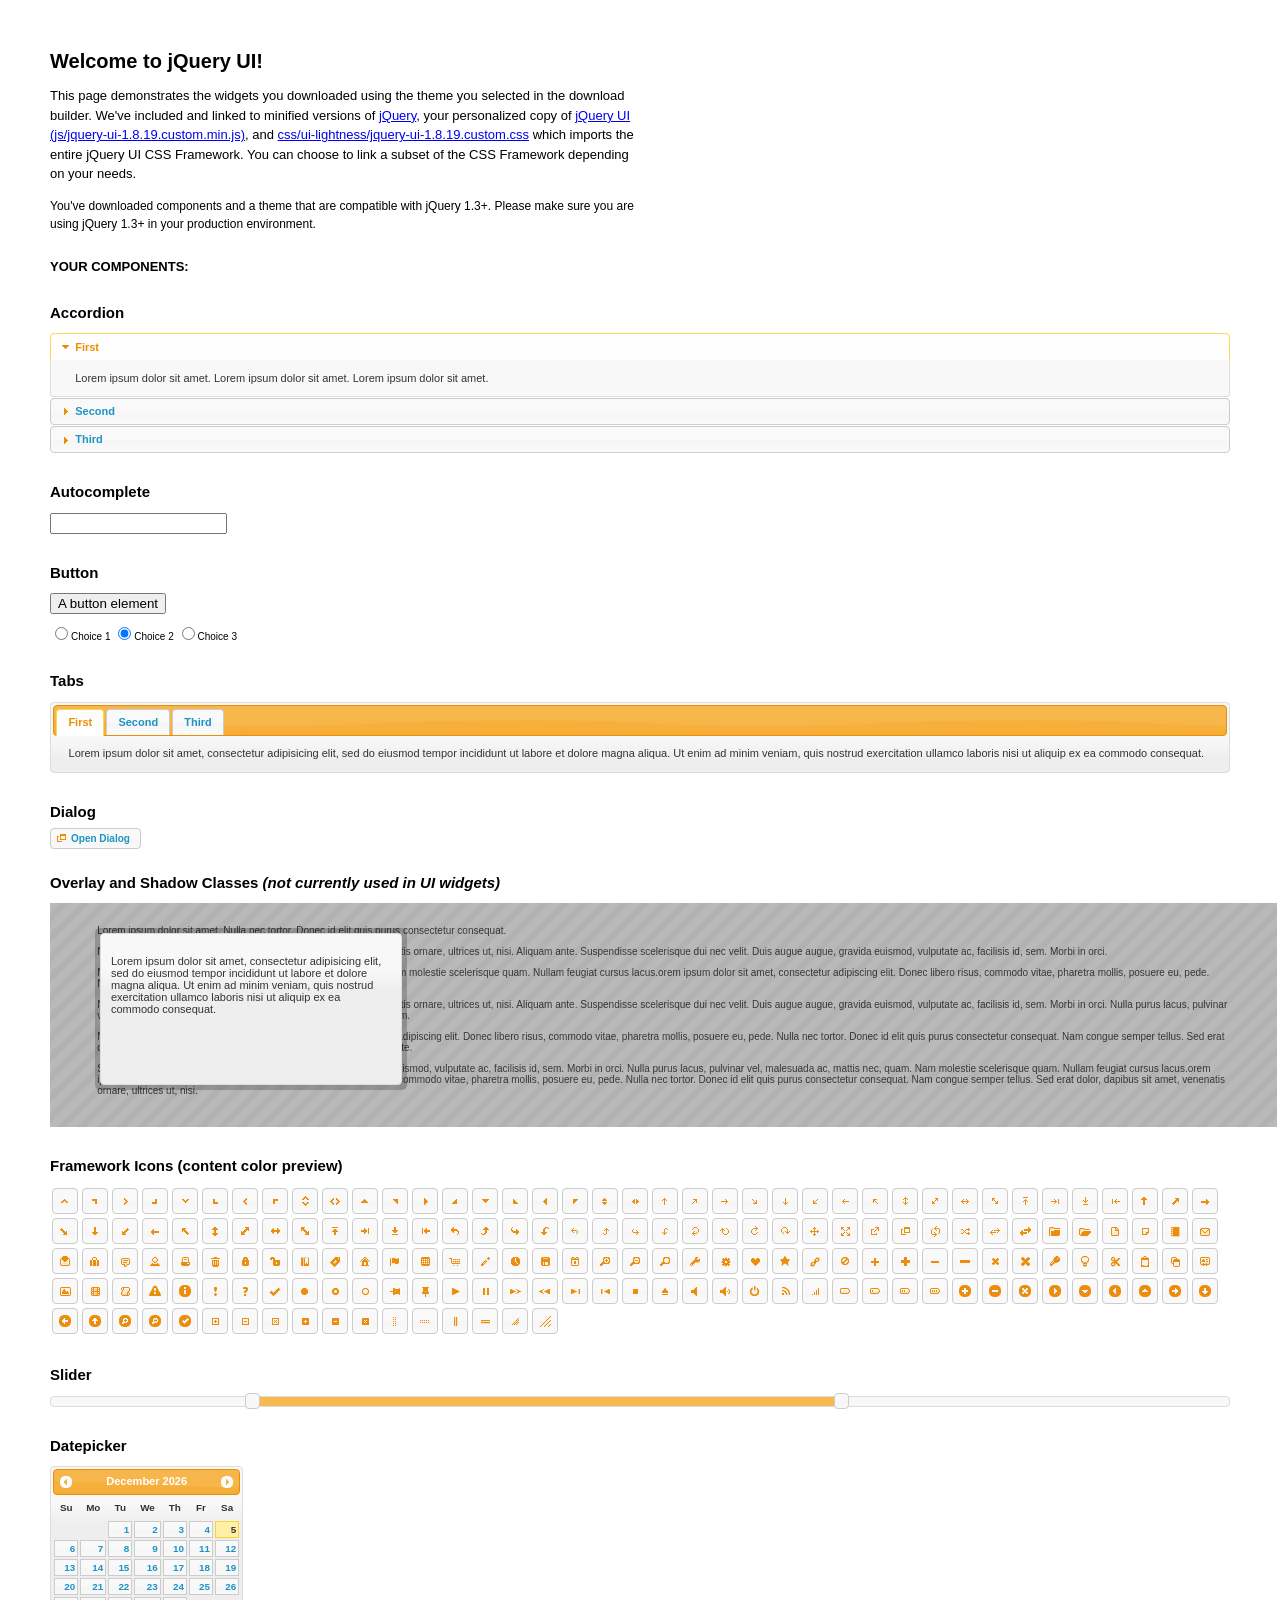
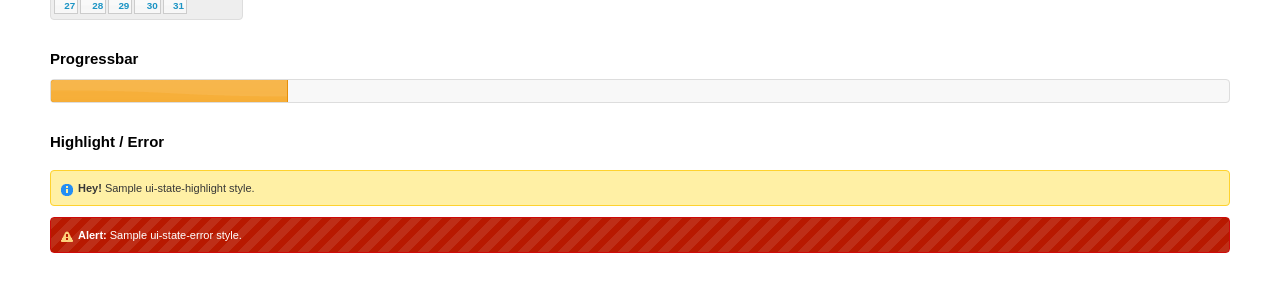
<file: js/jquery-ui-1.8.19.custom/index.html>
<!DOCTYPE html>
<html>
	<head>
		<meta http-equiv="Content-Type" content="text/html; charset=iso-8859-1" />
		<title>jQuery UI Example Page</title>
		<link type="text/css" href="css/ui-lightness/jquery-ui-1.8.19.custom.css" rel="stylesheet" />
		<script type="text/javascript" src="js/jquery-1.7.2.min.js"></script>
		<script type="text/javascript" src="js/jquery-ui-1.8.19.custom.min.js"></script>
		<script type="text/javascript">
			$(function(){

				// Accordion
				$("#accordion").accordion({ header: "h3" });

				// Tabs
				$('#tabs').tabs();

				// Dialog
				$('#dialog').dialog({
					autoOpen: false,
					width: 600,
					buttons: {
						"Ok": function() {
							$(this).dialog("close");
						},
						"Cancel": function() {
							$(this).dialog("close");
						}
					}
				});

				// Dialog Link
				$('#dialog_link').click(function(){
					$('#dialog').dialog('open');
					return false;
				});

				// Datepicker
				$('#datepicker').datepicker({
					inline: true
				});

				// Slider
				$('#slider').slider({
					range: true,
					values: [17, 67]
				});

				// Progressbar
				$("#progressbar").progressbar({
					value: 20
				});

				//hover states on the static widgets
				$('#dialog_link, ul#icons li').hover(
					function() { $(this).addClass('ui-state-hover'); },
					function() { $(this).removeClass('ui-state-hover'); }
				);

			});
		</script>
		<style type="text/css">
			/*demo page css*/
			body{ font: 62.5% "Trebuchet MS", sans-serif; margin: 50px;}
			.demoHeaders { margin-top: 2em; }
			#dialog_link {padding: .4em 1em .4em 20px;text-decoration: none;position: relative;}
			#dialog_link span.ui-icon {margin: 0 5px 0 0;position: absolute;left: .2em;top: 50%;margin-top: -8px;}
			ul#icons {margin: 0; padding: 0;}
			ul#icons li {margin: 2px; position: relative; padding: 4px 0; cursor: pointer; float: left;  list-style: none;}
			ul#icons span.ui-icon {float: left; margin: 0 4px;}
		</style>
	</head>
	<body>
	<h1>Welcome to jQuery UI!</h1>
	<p style="font-size: 1.3em; line-height: 1.5; margin: 1em 0; width: 50%;">This page demonstrates the widgets you downloaded using the theme you selected in the download builder. We've included and linked to minified versions of <a href="js/jquery-1.7.2.min.js">jQuery</a>, your personalized copy of <a href="js/jquery-ui-1.8.19.custom.min.js">jQuery UI (js/jquery-ui-1.8.19.custom.min.js)</a>, and <a href="css/ui-lightness/jquery-ui-1.8.19.custom.css">css/ui-lightness/jquery-ui-1.8.19.custom.css</a> which imports the entire jQuery UI CSS Framework. You can choose to link a subset of the CSS Framework depending on your needs. </p>
	<p style="font-size: 1.2em; line-height: 1.5; margin: 1em 0; width: 50%;">You've downloaded components and a theme that are compatible with jQuery 1.3+. Please make sure you are using jQuery 1.3+ in your production environment.</p>

	<p style="font-weight: bold; margin: 2em 0 1em; font-size: 1.3em;">YOUR COMPONENTS:</p>

		<!-- Accordion -->
		<h2 class="demoHeaders">Accordion</h2>
		<div id="accordion">
			<div>
				<h3><a href="#">First</a></h3>
				<div>Lorem ipsum dolor sit amet. Lorem ipsum dolor sit amet. Lorem ipsum dolor sit amet.</div>
			</div>
			<div>
				<h3><a href="#">Second</a></h3>
				<div>Phasellus mattis tincidunt nibh.</div>
			</div>
			<div>
				<h3><a href="#">Third</a></h3>
				<div>Nam dui erat, auctor a, dignissim quis.</div>
			</div>
		</div>

		<!-- Autocomplete -->
		<h2 class="demoHeaders">Autocomplete</h2>
		<div>
			<input id="autocomplete" style="z-index: 100; position: relative" title="type &quot;a&quot;" />
		</div>

		<!-- Button -->
		<h2 class="demoHeaders">Button</h2>
		<button id="button">A button element</button>
		<form style="margin-top: 1em;">
			<div id="radioset">
				<input type="radio" id="radio1" name="radio" /><label for="radio1">Choice 1</label>
				<input type="radio" id="radio2" name="radio" checked="checked" /><label for="radio2">Choice 2</label>
				<input type="radio" id="radio3" name="radio" /><label for="radio3">Choice 3</label>
			</div>
		</form>


		<!-- Tabs -->
		<h2 class="demoHeaders">Tabs</h2>
		<div id="tabs">
			<ul>
				<li><a href="#tabs-1">First</a></li>
				<li><a href="#tabs-2">Second</a></li>
				<li><a href="#tabs-3">Third</a></li>
			</ul>
			<div id="tabs-1">Lorem ipsum dolor sit amet, consectetur adipisicing elit, sed do eiusmod tempor incididunt ut labore et dolore magna aliqua. Ut enim ad minim veniam, quis nostrud exercitation ullamco laboris nisi ut aliquip ex ea commodo consequat.</div>
			<div id="tabs-2">Phasellus mattis tincidunt nibh. Cras orci urna, blandit id, pretium vel, aliquet ornare, felis. Maecenas scelerisque sem non nisl. Fusce sed lorem in enim dictum bibendum.</div>
			<div id="tabs-3">Nam dui erat, auctor a, dignissim quis, sollicitudin eu, felis. Pellentesque nisi urna, interdum eget, sagittis et, consequat vestibulum, lacus. Mauris porttitor ullamcorper augue.</div>
		</div>

		<!-- Dialog NOTE: Dialog is not generated by UI in this demo so it can be visually styled in themeroller-->
		<h2 class="demoHeaders">Dialog</h2>
		<p><a href="#" id="dialog_link" class="ui-state-default ui-corner-all"><span class="ui-icon ui-icon-newwin"></span>Open Dialog</a></p>


		<h2 class="demoHeaders">Overlay and Shadow Classes <em>(not currently used in UI widgets)</em></h2>
		<div style="position: relative; width: 96%; height: 200px; padding:1% 4%; overflow:hidden;" class="fakewindowcontain">
			<p>Lorem ipsum dolor sit amet,  Nulla nec tortor. Donec id elit quis purus consectetur consequat. </p><p>Nam congue semper tellus. Sed erat dolor, dapibus sit amet, venenatis ornare, ultrices ut, nisi. Aliquam ante. Suspendisse scelerisque dui nec velit. Duis augue augue, gravida euismod, vulputate ac, facilisis id, sem. Morbi in orci. </p><p>Nulla purus lacus, pulvinar vel, malesuada ac, mattis nec, quam. Nam molestie scelerisque quam. Nullam feugiat cursus lacus.orem ipsum dolor sit amet, consectetur adipiscing elit. Donec libero risus, commodo vitae, pharetra mollis, posuere eu, pede. Nulla nec tortor. Donec id elit quis purus consectetur consequat. </p><p>Nam congue semper tellus. Sed erat dolor, dapibus sit amet, venenatis ornare, ultrices ut, nisi. Aliquam ante. Suspendisse scelerisque dui nec velit. Duis augue augue, gravida euismod, vulputate ac, facilisis id, sem. Morbi in orci. Nulla purus lacus, pulvinar vel, malesuada ac, mattis nec, quam. Nam molestie scelerisque quam. </p><p>Nullam feugiat cursus lacus.orem ipsum dolor sit amet, consectetur adipiscing elit. Donec libero risus, commodo vitae, pharetra mollis, posuere eu, pede. Nulla nec tortor. Donec id elit quis purus consectetur consequat. Nam congue semper tellus. Sed erat dolor, dapibus sit amet, venenatis ornare, ultrices ut, nisi. Aliquam ante. </p><p>Suspendisse scelerisque dui nec velit. Duis augue augue, gravida euismod, vulputate ac, facilisis id, sem. Morbi in orci. Nulla purus lacus, pulvinar vel, malesuada ac, mattis nec, quam. Nam molestie scelerisque quam. Nullam feugiat cursus lacus.orem ipsum dolor sit amet, consectetur adipiscing elit. Donec libero risus, commodo vitae, pharetra mollis, posuere eu, pede. Nulla nec tortor. Donec id elit quis purus consectetur consequat. Nam congue semper tellus. Sed erat dolor, dapibus sit amet, venenatis ornare, ultrices ut, nisi. </p>

			<!-- ui-dialog -->
			<div class="ui-overlay"><div class="ui-widget-overlay"></div><div class="ui-widget-shadow ui-corner-all" style="width: 302px; height: 152px; position: absolute; left: 50px; top: 30px;"></div></div>
			<div style="position: absolute; width: 280px; height: 130px;left: 50px; top: 30px; padding: 10px;" class="ui-widget ui-widget-content ui-corner-all">
				<div class="ui-dialog-content ui-widget-content" style="background: none; border: 0;">
					<p>Lorem ipsum dolor sit amet, consectetur adipisicing elit, sed do eiusmod tempor incididunt ut labore et dolore magna aliqua. Ut enim ad minim veniam, quis nostrud exercitation ullamco laboris nisi ut aliquip ex ea commodo consequat.</p>
				</div>
			</div>

		</div>


		<!-- ui-dialog -->
		<div id="dialog" title="Dialog Title">
			<p>Lorem ipsum dolor sit amet, consectetur adipisicing elit, sed do eiusmod tempor incididunt ut labore et dolore magna aliqua. Ut enim ad minim veniam, quis nostrud exercitation ullamco laboris nisi ut aliquip ex ea commodo consequat.</p>
		</div>


		<h2 class="demoHeaders">Framework Icons (content color preview)</h2>
		<ul id="icons" class="ui-widget ui-helper-clearfix">

		<li class="ui-state-default ui-corner-all" title=".ui-icon-carat-1-n"><span class="ui-icon ui-icon-carat-1-n"></span></li>
		<li class="ui-state-default ui-corner-all" title=".ui-icon-carat-1-ne"><span class="ui-icon ui-icon-carat-1-ne"></span></li>
		<li class="ui-state-default ui-corner-all" title=".ui-icon-carat-1-e"><span class="ui-icon ui-icon-carat-1-e"></span></li>

		<li class="ui-state-default ui-corner-all" title=".ui-icon-carat-1-se"><span class="ui-icon ui-icon-carat-1-se"></span></li>
		<li class="ui-state-default ui-corner-all" title=".ui-icon-carat-1-s"><span class="ui-icon ui-icon-carat-1-s"></span></li>
		<li class="ui-state-default ui-corner-all" title=".ui-icon-carat-1-sw"><span class="ui-icon ui-icon-carat-1-sw"></span></li>
		<li class="ui-state-default ui-corner-all" title=".ui-icon-carat-1-w"><span class="ui-icon ui-icon-carat-1-w"></span></li>
		<li class="ui-state-default ui-corner-all" title=".ui-icon-carat-1-nw"><span class="ui-icon ui-icon-carat-1-nw"></span></li>
		<li class="ui-state-default ui-corner-all" title=".ui-icon-carat-2-n-s"><span class="ui-icon ui-icon-carat-2-n-s"></span></li>
		<li class="ui-state-default ui-corner-all" title=".ui-icon-carat-2-e-w"><span class="ui-icon ui-icon-carat-2-e-w"></span></li>
		<li class="ui-state-default ui-corner-all" title=".ui-icon-triangle-1-n"><span class="ui-icon ui-icon-triangle-1-n"></span></li>
		<li class="ui-state-default ui-corner-all" title=".ui-icon-triangle-1-ne"><span class="ui-icon ui-icon-triangle-1-ne"></span></li>

		<li class="ui-state-default ui-corner-all" title=".ui-icon-triangle-1-e"><span class="ui-icon ui-icon-triangle-1-e"></span></li>
		<li class="ui-state-default ui-corner-all" title=".ui-icon-triangle-1-se"><span class="ui-icon ui-icon-triangle-1-se"></span></li>
		<li class="ui-state-default ui-corner-all" title=".ui-icon-triangle-1-s"><span class="ui-icon ui-icon-triangle-1-s"></span></li>
		<li class="ui-state-default ui-corner-all" title=".ui-icon-triangle-1-sw"><span class="ui-icon ui-icon-triangle-1-sw"></span></li>
		<li class="ui-state-default ui-corner-all" title=".ui-icon-triangle-1-w"><span class="ui-icon ui-icon-triangle-1-w"></span></li>
		<li class="ui-state-default ui-corner-all" title=".ui-icon-triangle-1-nw"><span class="ui-icon ui-icon-triangle-1-nw"></span></li>
		<li class="ui-state-default ui-corner-all" title=".ui-icon-triangle-2-n-s"><span class="ui-icon ui-icon-triangle-2-n-s"></span></li>
		<li class="ui-state-default ui-corner-all" title=".ui-icon-triangle-2-e-w"><span class="ui-icon ui-icon-triangle-2-e-w"></span></li>
		<li class="ui-state-default ui-corner-all" title=".ui-icon-arrow-1-n"><span class="ui-icon ui-icon-arrow-1-n"></span></li>

		<li class="ui-state-default ui-corner-all" title=".ui-icon-arrow-1-ne"><span class="ui-icon ui-icon-arrow-1-ne"></span></li>
		<li class="ui-state-default ui-corner-all" title=".ui-icon-arrow-1-e"><span class="ui-icon ui-icon-arrow-1-e"></span></li>
		<li class="ui-state-default ui-corner-all" title=".ui-icon-arrow-1-se"><span class="ui-icon ui-icon-arrow-1-se"></span></li>
		<li class="ui-state-default ui-corner-all" title=".ui-icon-arrow-1-s"><span class="ui-icon ui-icon-arrow-1-s"></span></li>
		<li class="ui-state-default ui-corner-all" title=".ui-icon-arrow-1-sw"><span class="ui-icon ui-icon-arrow-1-sw"></span></li>
		<li class="ui-state-default ui-corner-all" title=".ui-icon-arrow-1-w"><span class="ui-icon ui-icon-arrow-1-w"></span></li>
		<li class="ui-state-default ui-corner-all" title=".ui-icon-arrow-1-nw"><span class="ui-icon ui-icon-arrow-1-nw"></span></li>
		<li class="ui-state-default ui-corner-all" title=".ui-icon-arrow-2-n-s"><span class="ui-icon ui-icon-arrow-2-n-s"></span></li>
		<li class="ui-state-default ui-corner-all" title=".ui-icon-arrow-2-ne-sw"><span class="ui-icon ui-icon-arrow-2-ne-sw"></span></li>

		<li class="ui-state-default ui-corner-all" title=".ui-icon-arrow-2-e-w"><span class="ui-icon ui-icon-arrow-2-e-w"></span></li>
		<li class="ui-state-default ui-corner-all" title=".ui-icon-arrow-2-se-nw"><span class="ui-icon ui-icon-arrow-2-se-nw"></span></li>
		<li class="ui-state-default ui-corner-all" title=".ui-icon-arrowstop-1-n"><span class="ui-icon ui-icon-arrowstop-1-n"></span></li>
		<li class="ui-state-default ui-corner-all" title=".ui-icon-arrowstop-1-e"><span class="ui-icon ui-icon-arrowstop-1-e"></span></li>
		<li class="ui-state-default ui-corner-all" title=".ui-icon-arrowstop-1-s"><span class="ui-icon ui-icon-arrowstop-1-s"></span></li>
		<li class="ui-state-default ui-corner-all" title=".ui-icon-arrowstop-1-w"><span class="ui-icon ui-icon-arrowstop-1-w"></span></li>
		<li class="ui-state-default ui-corner-all" title=".ui-icon-arrowthick-1-n"><span class="ui-icon ui-icon-arrowthick-1-n"></span></li>
		<li class="ui-state-default ui-corner-all" title=".ui-icon-arrowthick-1-ne"><span class="ui-icon ui-icon-arrowthick-1-ne"></span></li>
		<li class="ui-state-default ui-corner-all" title=".ui-icon-arrowthick-1-e"><span class="ui-icon ui-icon-arrowthick-1-e"></span></li>

		<li class="ui-state-default ui-corner-all" title=".ui-icon-arrowthick-1-se"><span class="ui-icon ui-icon-arrowthick-1-se"></span></li>
		<li class="ui-state-default ui-corner-all" title=".ui-icon-arrowthick-1-s"><span class="ui-icon ui-icon-arrowthick-1-s"></span></li>
		<li class="ui-state-default ui-corner-all" title=".ui-icon-arrowthick-1-sw"><span class="ui-icon ui-icon-arrowthick-1-sw"></span></li>
		<li class="ui-state-default ui-corner-all" title=".ui-icon-arrowthick-1-w"><span class="ui-icon ui-icon-arrowthick-1-w"></span></li>
		<li class="ui-state-default ui-corner-all" title=".ui-icon-arrowthick-1-nw"><span class="ui-icon ui-icon-arrowthick-1-nw"></span></li>
		<li class="ui-state-default ui-corner-all" title=".ui-icon-arrowthick-2-n-s"><span class="ui-icon ui-icon-arrowthick-2-n-s"></span></li>
		<li class="ui-state-default ui-corner-all" title=".ui-icon-arrowthick-2-ne-sw"><span class="ui-icon ui-icon-arrowthick-2-ne-sw"></span></li>
		<li class="ui-state-default ui-corner-all" title=".ui-icon-arrowthick-2-e-w"><span class="ui-icon ui-icon-arrowthick-2-e-w"></span></li>
		<li class="ui-state-default ui-corner-all" title=".ui-icon-arrowthick-2-se-nw"><span class="ui-icon ui-icon-arrowthick-2-se-nw"></span></li>

		<li class="ui-state-default ui-corner-all" title=".ui-icon-arrowthickstop-1-n"><span class="ui-icon ui-icon-arrowthickstop-1-n"></span></li>
		<li class="ui-state-default ui-corner-all" title=".ui-icon-arrowthickstop-1-e"><span class="ui-icon ui-icon-arrowthickstop-1-e"></span></li>
		<li class="ui-state-default ui-corner-all" title=".ui-icon-arrowthickstop-1-s"><span class="ui-icon ui-icon-arrowthickstop-1-s"></span></li>
		<li class="ui-state-default ui-corner-all" title=".ui-icon-arrowthickstop-1-w"><span class="ui-icon ui-icon-arrowthickstop-1-w"></span></li>
		<li class="ui-state-default ui-corner-all" title=".ui-icon-arrowreturnthick-1-w"><span class="ui-icon ui-icon-arrowreturnthick-1-w"></span></li>
		<li class="ui-state-default ui-corner-all" title=".ui-icon-arrowreturnthick-1-n"><span class="ui-icon ui-icon-arrowreturnthick-1-n"></span></li>
		<li class="ui-state-default ui-corner-all" title=".ui-icon-arrowreturnthick-1-e"><span class="ui-icon ui-icon-arrowreturnthick-1-e"></span></li>
		<li class="ui-state-default ui-corner-all" title=".ui-icon-arrowreturnthick-1-s"><span class="ui-icon ui-icon-arrowreturnthick-1-s"></span></li>
		<li class="ui-state-default ui-corner-all" title=".ui-icon-arrowreturn-1-w"><span class="ui-icon ui-icon-arrowreturn-1-w"></span></li>

		<li class="ui-state-default ui-corner-all" title=".ui-icon-arrowreturn-1-n"><span class="ui-icon ui-icon-arrowreturn-1-n"></span></li>
		<li class="ui-state-default ui-corner-all" title=".ui-icon-arrowreturn-1-e"><span class="ui-icon ui-icon-arrowreturn-1-e"></span></li>
		<li class="ui-state-default ui-corner-all" title=".ui-icon-arrowreturn-1-s"><span class="ui-icon ui-icon-arrowreturn-1-s"></span></li>
		<li class="ui-state-default ui-corner-all" title=".ui-icon-arrowrefresh-1-w"><span class="ui-icon ui-icon-arrowrefresh-1-w"></span></li>
		<li class="ui-state-default ui-corner-all" title=".ui-icon-arrowrefresh-1-n"><span class="ui-icon ui-icon-arrowrefresh-1-n"></span></li>
		<li class="ui-state-default ui-corner-all" title=".ui-icon-arrowrefresh-1-e"><span class="ui-icon ui-icon-arrowrefresh-1-e"></span></li>
		<li class="ui-state-default ui-corner-all" title=".ui-icon-arrowrefresh-1-s"><span class="ui-icon ui-icon-arrowrefresh-1-s"></span></li>
		<li class="ui-state-default ui-corner-all" title=".ui-icon-arrow-4"><span class="ui-icon ui-icon-arrow-4"></span></li>
		<li class="ui-state-default ui-corner-all" title=".ui-icon-arrow-4-diag"><span class="ui-icon ui-icon-arrow-4-diag"></span></li>

		<li class="ui-state-default ui-corner-all" title=".ui-icon-extlink"><span class="ui-icon ui-icon-extlink"></span></li>
		<li class="ui-state-default ui-corner-all" title=".ui-icon-newwin"><span class="ui-icon ui-icon-newwin"></span></li>
		<li class="ui-state-default ui-corner-all" title=".ui-icon-refresh"><span class="ui-icon ui-icon-refresh"></span></li>
		<li class="ui-state-default ui-corner-all" title=".ui-icon-shuffle"><span class="ui-icon ui-icon-shuffle"></span></li>
		<li class="ui-state-default ui-corner-all" title=".ui-icon-transfer-e-w"><span class="ui-icon ui-icon-transfer-e-w"></span></li>
		<li class="ui-state-default ui-corner-all" title=".ui-icon-transferthick-e-w"><span class="ui-icon ui-icon-transferthick-e-w"></span></li>
		<li class="ui-state-default ui-corner-all" title=".ui-icon-folder-collapsed"><span class="ui-icon ui-icon-folder-collapsed"></span></li>
		<li class="ui-state-default ui-corner-all" title=".ui-icon-folder-open"><span class="ui-icon ui-icon-folder-open"></span></li>
		<li class="ui-state-default ui-corner-all" title=".ui-icon-document"><span class="ui-icon ui-icon-document"></span></li>

		<li class="ui-state-default ui-corner-all" title=".ui-icon-document-b"><span class="ui-icon ui-icon-document-b"></span></li>
		<li class="ui-state-default ui-corner-all" title=".ui-icon-note"><span class="ui-icon ui-icon-note"></span></li>
		<li class="ui-state-default ui-corner-all" title=".ui-icon-mail-closed"><span class="ui-icon ui-icon-mail-closed"></span></li>
		<li class="ui-state-default ui-corner-all" title=".ui-icon-mail-open"><span class="ui-icon ui-icon-mail-open"></span></li>
		<li class="ui-state-default ui-corner-all" title=".ui-icon-suitcase"><span class="ui-icon ui-icon-suitcase"></span></li>
		<li class="ui-state-default ui-corner-all" title=".ui-icon-comment"><span class="ui-icon ui-icon-comment"></span></li>
		<li class="ui-state-default ui-corner-all" title=".ui-icon-person"><span class="ui-icon ui-icon-person"></span></li>
		<li class="ui-state-default ui-corner-all" title=".ui-icon-print"><span class="ui-icon ui-icon-print"></span></li>
		<li class="ui-state-default ui-corner-all" title=".ui-icon-trash"><span class="ui-icon ui-icon-trash"></span></li>

		<li class="ui-state-default ui-corner-all" title=".ui-icon-locked"><span class="ui-icon ui-icon-locked"></span></li>
		<li class="ui-state-default ui-corner-all" title=".ui-icon-unlocked"><span class="ui-icon ui-icon-unlocked"></span></li>
		<li class="ui-state-default ui-corner-all" title=".ui-icon-bookmark"><span class="ui-icon ui-icon-bookmark"></span></li>
		<li class="ui-state-default ui-corner-all" title=".ui-icon-tag"><span class="ui-icon ui-icon-tag"></span></li>
		<li class="ui-state-default ui-corner-all" title=".ui-icon-home"><span class="ui-icon ui-icon-home"></span></li>
		<li class="ui-state-default ui-corner-all" title=".ui-icon-flag"><span class="ui-icon ui-icon-flag"></span></li>
		<li class="ui-state-default ui-corner-all" title=".ui-icon-calculator"><span class="ui-icon ui-icon-calculator"></span></li>
		<li class="ui-state-default ui-corner-all" title=".ui-icon-cart"><span class="ui-icon ui-icon-cart"></span></li>
		<li class="ui-state-default ui-corner-all" title=".ui-icon-pencil"><span class="ui-icon ui-icon-pencil"></span></li>

		<li class="ui-state-default ui-corner-all" title=".ui-icon-clock"><span class="ui-icon ui-icon-clock"></span></li>
		<li class="ui-state-default ui-corner-all" title=".ui-icon-disk"><span class="ui-icon ui-icon-disk"></span></li>
		<li class="ui-state-default ui-corner-all" title=".ui-icon-calendar"><span class="ui-icon ui-icon-calendar"></span></li>
		<li class="ui-state-default ui-corner-all" title=".ui-icon-zoomin"><span class="ui-icon ui-icon-zoomin"></span></li>
		<li class="ui-state-default ui-corner-all" title=".ui-icon-zoomout"><span class="ui-icon ui-icon-zoomout"></span></li>
		<li class="ui-state-default ui-corner-all" title=".ui-icon-search"><span class="ui-icon ui-icon-search"></span></li>
		<li class="ui-state-default ui-corner-all" title=".ui-icon-wrench"><span class="ui-icon ui-icon-wrench"></span></li>
		<li class="ui-state-default ui-corner-all" title=".ui-icon-gear"><span class="ui-icon ui-icon-gear"></span></li>
		<li class="ui-state-default ui-corner-all" title=".ui-icon-heart"><span class="ui-icon ui-icon-heart"></span></li>

		<li class="ui-state-default ui-corner-all" title=".ui-icon-star"><span class="ui-icon ui-icon-star"></span></li>
		<li class="ui-state-default ui-corner-all" title=".ui-icon-link"><span class="ui-icon ui-icon-link"></span></li>
		<li class="ui-state-default ui-corner-all" title=".ui-icon-cancel"><span class="ui-icon ui-icon-cancel"></span></li>
		<li class="ui-state-default ui-corner-all" title=".ui-icon-plus"><span class="ui-icon ui-icon-plus"></span></li>
		<li class="ui-state-default ui-corner-all" title=".ui-icon-plusthick"><span class="ui-icon ui-icon-plusthick"></span></li>
		<li class="ui-state-default ui-corner-all" title=".ui-icon-minus"><span class="ui-icon ui-icon-minus"></span></li>
		<li class="ui-state-default ui-corner-all" title=".ui-icon-minusthick"><span class="ui-icon ui-icon-minusthick"></span></li>
		<li class="ui-state-default ui-corner-all" title=".ui-icon-close"><span class="ui-icon ui-icon-close"></span></li>
		<li class="ui-state-default ui-corner-all" title=".ui-icon-closethick"><span class="ui-icon ui-icon-closethick"></span></li>

		<li class="ui-state-default ui-corner-all" title=".ui-icon-key"><span class="ui-icon ui-icon-key"></span></li>
		<li class="ui-state-default ui-corner-all" title=".ui-icon-lightbulb"><span class="ui-icon ui-icon-lightbulb"></span></li>
		<li class="ui-state-default ui-corner-all" title=".ui-icon-scissors"><span class="ui-icon ui-icon-scissors"></span></li>
		<li class="ui-state-default ui-corner-all" title=".ui-icon-clipboard"><span class="ui-icon ui-icon-clipboard"></span></li>
		<li class="ui-state-default ui-corner-all" title=".ui-icon-copy"><span class="ui-icon ui-icon-copy"></span></li>
		<li class="ui-state-default ui-corner-all" title=".ui-icon-contact"><span class="ui-icon ui-icon-contact"></span></li>
		<li class="ui-state-default ui-corner-all" title=".ui-icon-image"><span class="ui-icon ui-icon-image"></span></li>
		<li class="ui-state-default ui-corner-all" title=".ui-icon-video"><span class="ui-icon ui-icon-video"></span></li>
		<li class="ui-state-default ui-corner-all" title=".ui-icon-script"><span class="ui-icon ui-icon-script"></span></li>
		<li class="ui-state-default ui-corner-all" title=".ui-icon-alert"><span class="ui-icon ui-icon-alert"></span></li>

		<li class="ui-state-default ui-corner-all" title=".ui-icon-info"><span class="ui-icon ui-icon-info"></span></li>
		<li class="ui-state-default ui-corner-all" title=".ui-icon-notice"><span class="ui-icon ui-icon-notice"></span></li>
		<li class="ui-state-default ui-corner-all" title=".ui-icon-help"><span class="ui-icon ui-icon-help"></span></li>
		<li class="ui-state-default ui-corner-all" title=".ui-icon-check"><span class="ui-icon ui-icon-check"></span></li>
		<li class="ui-state-default ui-corner-all" title=".ui-icon-bullet"><span class="ui-icon ui-icon-bullet"></span></li>
		<li class="ui-state-default ui-corner-all" title=".ui-icon-radio-off"><span class="ui-icon ui-icon-radio-off"></span></li>
		<li class="ui-state-default ui-corner-all" title=".ui-icon-radio-on"><span class="ui-icon ui-icon-radio-on"></span></li>
		<li class="ui-state-default ui-corner-all" title=".ui-icon-pin-w"><span class="ui-icon ui-icon-pin-w"></span></li>
		<li class="ui-state-default ui-corner-all" title=".ui-icon-pin-s"><span class="ui-icon ui-icon-pin-s"></span></li>
		<li class="ui-state-default ui-corner-all" title=".ui-icon-play"><span class="ui-icon ui-icon-play"></span></li>
		<li class="ui-state-default ui-corner-all" title=".ui-icon-pause"><span class="ui-icon ui-icon-pause"></span></li>

		<li class="ui-state-default ui-corner-all" title=".ui-icon-seek-next"><span class="ui-icon ui-icon-seek-next"></span></li>
		<li class="ui-state-default ui-corner-all" title=".ui-icon-seek-prev"><span class="ui-icon ui-icon-seek-prev"></span></li>
		<li class="ui-state-default ui-corner-all" title=".ui-icon-seek-end"><span class="ui-icon ui-icon-seek-end"></span></li>
		<li class="ui-state-default ui-corner-all" title=".ui-icon-seek-first"><span class="ui-icon ui-icon-seek-first"></span></li>
		<li class="ui-state-default ui-corner-all" title=".ui-icon-stop"><span class="ui-icon ui-icon-stop"></span></li>
		<li class="ui-state-default ui-corner-all" title=".ui-icon-eject"><span class="ui-icon ui-icon-eject"></span></li>
		<li class="ui-state-default ui-corner-all" title=".ui-icon-volume-off"><span class="ui-icon ui-icon-volume-off"></span></li>
		<li class="ui-state-default ui-corner-all" title=".ui-icon-volume-on"><span class="ui-icon ui-icon-volume-on"></span></li>
		<li class="ui-state-default ui-corner-all" title=".ui-icon-power"><span class="ui-icon ui-icon-power"></span></li>

		<li class="ui-state-default ui-corner-all" title=".ui-icon-signal-diag"><span class="ui-icon ui-icon-signal-diag"></span></li>
		<li class="ui-state-default ui-corner-all" title=".ui-icon-signal"><span class="ui-icon ui-icon-signal"></span></li>
		<li class="ui-state-default ui-corner-all" title=".ui-icon-battery-0"><span class="ui-icon ui-icon-battery-0"></span></li>
		<li class="ui-state-default ui-corner-all" title=".ui-icon-battery-1"><span class="ui-icon ui-icon-battery-1"></span></li>
		<li class="ui-state-default ui-corner-all" title=".ui-icon-battery-2"><span class="ui-icon ui-icon-battery-2"></span></li>
		<li class="ui-state-default ui-corner-all" title=".ui-icon-battery-3"><span class="ui-icon ui-icon-battery-3"></span></li>
		<li class="ui-state-default ui-corner-all" title=".ui-icon-circle-plus"><span class="ui-icon ui-icon-circle-plus"></span></li>
		<li class="ui-state-default ui-corner-all" title=".ui-icon-circle-minus"><span class="ui-icon ui-icon-circle-minus"></span></li>
		<li class="ui-state-default ui-corner-all" title=".ui-icon-circle-close"><span class="ui-icon ui-icon-circle-close"></span></li>

		<li class="ui-state-default ui-corner-all" title=".ui-icon-circle-triangle-e"><span class="ui-icon ui-icon-circle-triangle-e"></span></li>
		<li class="ui-state-default ui-corner-all" title=".ui-icon-circle-triangle-s"><span class="ui-icon ui-icon-circle-triangle-s"></span></li>
		<li class="ui-state-default ui-corner-all" title=".ui-icon-circle-triangle-w"><span class="ui-icon ui-icon-circle-triangle-w"></span></li>
		<li class="ui-state-default ui-corner-all" title=".ui-icon-circle-triangle-n"><span class="ui-icon ui-icon-circle-triangle-n"></span></li>
		<li class="ui-state-default ui-corner-all" title=".ui-icon-circle-arrow-e"><span class="ui-icon ui-icon-circle-arrow-e"></span></li>
		<li class="ui-state-default ui-corner-all" title=".ui-icon-circle-arrow-s"><span class="ui-icon ui-icon-circle-arrow-s"></span></li>
		<li class="ui-state-default ui-corner-all" title=".ui-icon-circle-arrow-w"><span class="ui-icon ui-icon-circle-arrow-w"></span></li>
		<li class="ui-state-default ui-corner-all" title=".ui-icon-circle-arrow-n"><span class="ui-icon ui-icon-circle-arrow-n"></span></li>
		<li class="ui-state-default ui-corner-all" title=".ui-icon-circle-zoomin"><span class="ui-icon ui-icon-circle-zoomin"></span></li>

		<li class="ui-state-default ui-corner-all" title=".ui-icon-circle-zoomout"><span class="ui-icon ui-icon-circle-zoomout"></span></li>
		<li class="ui-state-default ui-corner-all" title=".ui-icon-circle-check"><span class="ui-icon ui-icon-circle-check"></span></li>
		<li class="ui-state-default ui-corner-all" title=".ui-icon-circlesmall-plus"><span class="ui-icon ui-icon-circlesmall-plus"></span></li>
		<li class="ui-state-default ui-corner-all" title=".ui-icon-circlesmall-minus"><span class="ui-icon ui-icon-circlesmall-minus"></span></li>
		<li class="ui-state-default ui-corner-all" title=".ui-icon-circlesmall-close"><span class="ui-icon ui-icon-circlesmall-close"></span></li>
		<li class="ui-state-default ui-corner-all" title=".ui-icon-squaresmall-plus"><span class="ui-icon ui-icon-squaresmall-plus"></span></li>
		<li class="ui-state-default ui-corner-all" title=".ui-icon-squaresmall-minus"><span class="ui-icon ui-icon-squaresmall-minus"></span></li>
		<li class="ui-state-default ui-corner-all" title=".ui-icon-squaresmall-close"><span class="ui-icon ui-icon-squaresmall-close"></span></li>
		<li class="ui-state-default ui-corner-all" title=".ui-icon-grip-dotted-vertical"><span class="ui-icon ui-icon-grip-dotted-vertical"></span></li>

		<li class="ui-state-default ui-corner-all" title=".ui-icon-grip-dotted-horizontal"><span class="ui-icon ui-icon-grip-dotted-horizontal"></span></li>
		<li class="ui-state-default ui-corner-all" title=".ui-icon-grip-solid-vertical"><span class="ui-icon ui-icon-grip-solid-vertical"></span></li>
		<li class="ui-state-default ui-corner-all" title=".ui-icon-grip-solid-horizontal"><span class="ui-icon ui-icon-grip-solid-horizontal"></span></li>
		<li class="ui-state-default ui-corner-all" title=".ui-icon-gripsmall-diagonal-se"><span class="ui-icon ui-icon-gripsmall-diagonal-se"></span></li>
		<li class="ui-state-default ui-corner-all" title=".ui-icon-grip-diagonal-se"><span class="ui-icon ui-icon-grip-diagonal-se"></span></li>
		</ul>


		<!-- Slider -->
		<h2 class="demoHeaders">Slider</h2>
		<div id="slider"></div>

		<!-- Datepicker -->
		<h2 class="demoHeaders">Datepicker</h2>
		<div id="datepicker"></div>

		<!-- Progressbar -->
		<h2 class="demoHeaders">Progressbar</h2>
		<div id="progressbar"></div>

		<!-- Highlight / Error -->
		<h2 class="demoHeaders">Highlight / Error</h2>
		<div class="ui-widget">
			<div class="ui-state-highlight ui-corner-all" style="margin-top: 20px; padding: 0 .7em;">
				<p><span class="ui-icon ui-icon-info" style="float: left; margin-right: .3em;"></span>
				<strong>Hey!</strong> Sample ui-state-highlight style.</p>
			</div>
		</div>
		<br/>
		<div class="ui-widget">
			<div class="ui-state-error ui-corner-all" style="padding: 0 .7em;">
				<p><span class="ui-icon ui-icon-alert" style="float: left; margin-right: .3em;"></span>
				<strong>Alert:</strong> Sample ui-state-error style.</p>
			</div>
		</div>

	</body>
</html>
</file>
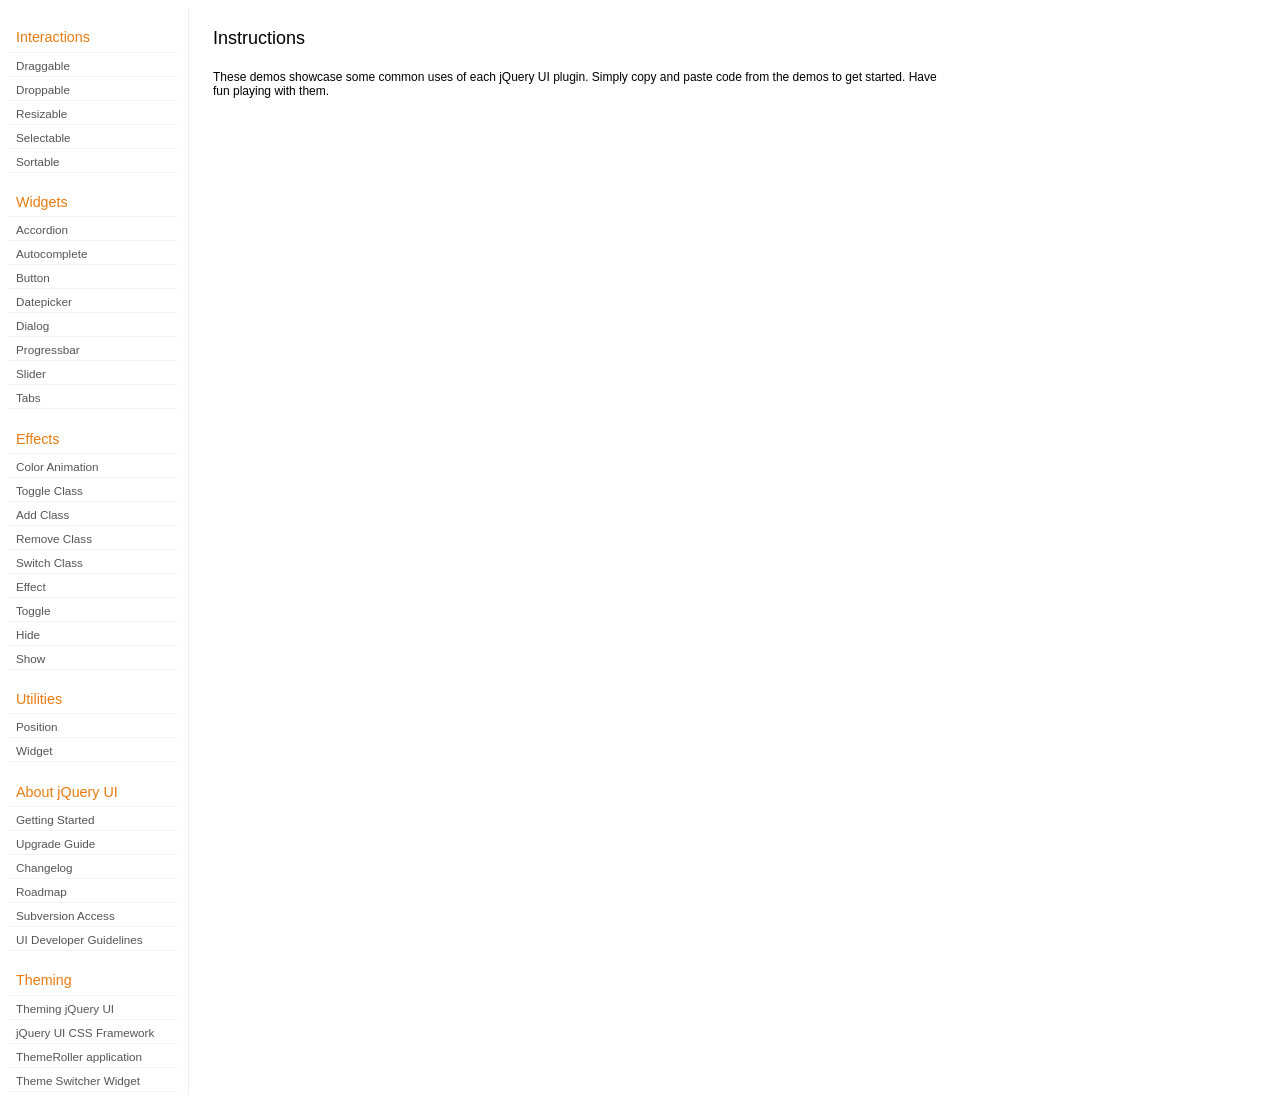
<file: js/jquery-ui-1.8.19.custom/development-bundle/demos/index.html>
<!DOCTYPE html>
<html lang="en">
<head>
	<meta charset="utf-8">
	<title>jQuery UI Demos</title>
	<link rel="stylesheet" href="../themes/base/jquery.ui.all.css">
	<link rel="stylesheet" href="demos.css">
	<script src="../jquery-1.7.2.js"></script>
	<script src="../external/jquery.bgiframe-2.1.2.js"></script>
	<script src="../ui/jquery.ui.core.js"></script>
	<script src="../ui/jquery.ui.widget.js"></script>
	<script src="../ui/jquery.ui.mouse.js"></script>
	<script src="../ui/jquery.ui.accordion.js"></script>
	<script src="../ui/jquery.ui.autocomplete.js"></script>
	<script src="../ui/jquery.ui.button.js"></script>
	<script src="../ui/jquery.ui.datepicker.js"></script>
	<script src="../ui/jquery.ui.dialog.js"></script>
	<script src="../ui/jquery.ui.draggable.js"></script>
	<script src="../ui/jquery.ui.droppable.js"></script>
	<script src="../ui/jquery.ui.position.js"></script>
	<script src="../ui/jquery.ui.progressbar.js"></script>
	<script src="../ui/jquery.ui.resizable.js"></script>
	<script src="../ui/jquery.ui.selectable.js"></script>
	<script src="../ui/jquery.ui.slider.js"></script>
	<script src="../ui/jquery.ui.sortable.js"></script>
	<script src="../ui/jquery.ui.tabs.js"></script>
	<script src="../ui/jquery.effects.core.js"></script>
	<script src="../ui/jquery.effects.blind.js"></script>
	<script src="../ui/jquery.effects.bounce.js"></script>
	<script src="../ui/jquery.effects.clip.js"></script>
	<script src="../ui/jquery.effects.drop.js"></script>
	<script src="../ui/jquery.effects.explode.js"></script>
	<script src="../ui/jquery.effects.fold.js"></script>
	<script src="../ui/jquery.effects.highlight.js"></script>
	<script src="../ui/jquery.effects.pulsate.js"></script>
	<script src="../ui/jquery.effects.scale.js"></script>
	<script src="../ui/jquery.effects.shake.js"></script>
	<script src="../ui/jquery.effects.slide.js"></script>
	<script src="../ui/jquery.effects.transfer.js"></script>
	<script src="../ui/i18n/jquery.ui.datepicker-af.js"></script>
	<script src="../ui/i18n/jquery.ui.datepicker-ar.js"></script>
	<script src="../ui/i18n/jquery.ui.datepicker-ar-DZ.js"></script>
	<script src="../ui/i18n/jquery.ui.datepicker-az.js"></script>
	<script src="../ui/i18n/jquery.ui.datepicker-bs.js"></script>
	<script src="../ui/i18n/jquery.ui.datepicker-bg.js"></script>
	<script src="../ui/i18n/jquery.ui.datepicker-ca.js"></script>
	<script src="../ui/i18n/jquery.ui.datepicker-cs.js"></script>
	<script src="../ui/i18n/jquery.ui.datepicker-cy-GB.js"></script>
	<script src="../ui/i18n/jquery.ui.datepicker-da.js"></script>
	<script src="../ui/i18n/jquery.ui.datepicker-de.js"></script>
	<script src="../ui/i18n/jquery.ui.datepicker-el.js"></script>
	<script src="../ui/i18n/jquery.ui.datepicker-en-AU.js"></script>
	<script src="../ui/i18n/jquery.ui.datepicker-en-GB.js"></script>
	<script src="../ui/i18n/jquery.ui.datepicker-en-NZ.js"></script>
	<script src="../ui/i18n/jquery.ui.datepicker-eo.js"></script>
	<script src="../ui/i18n/jquery.ui.datepicker-es.js"></script>
	<script src="../ui/i18n/jquery.ui.datepicker-et.js"></script>
	<script src="../ui/i18n/jquery.ui.datepicker-eu.js"></script>
	<script src="../ui/i18n/jquery.ui.datepicker-fa.js"></script>
	<script src="../ui/i18n/jquery.ui.datepicker-fi.js"></script>
	<script src="../ui/i18n/jquery.ui.datepicker-fo.js"></script>
	<script src="../ui/i18n/jquery.ui.datepicker-fr.js"></script>
	<script src="../ui/i18n/jquery.ui.datepicker-fr-CH.js"></script>
	<script src="../ui/i18n/jquery.ui.datepicker-ge.js"></script>
	<script src="../ui/i18n/jquery.ui.datepicker-gl.js"></script>
	<script src="../ui/i18n/jquery.ui.datepicker-he.js"></script>
	<script src="../ui/i18n/jquery.ui.datepicker-hi.js"></script>
	<script src="../ui/i18n/jquery.ui.datepicker-hr.js"></script>
	<script src="../ui/i18n/jquery.ui.datepicker-hu.js"></script>
	<script src="../ui/i18n/jquery.ui.datepicker-hy.js"></script>
	<script src="../ui/i18n/jquery.ui.datepicker-id.js"></script>
	<script src="../ui/i18n/jquery.ui.datepicker-is.js"></script>
	<script src="../ui/i18n/jquery.ui.datepicker-it.js"></script>
	<script src="../ui/i18n/jquery.ui.datepicker-ja.js"></script>
	<script src="../ui/i18n/jquery.ui.datepicker-kk.js"></script>
	<script src="../ui/i18n/jquery.ui.datepicker-km.js"></script>
	<script src="../ui/i18n/jquery.ui.datepicker-ko.js"></script>
	<script src="../ui/i18n/jquery.ui.datepicker-lb.js"></script>
	<script src="../ui/i18n/jquery.ui.datepicker-lt.js"></script>
	<script src="../ui/i18n/jquery.ui.datepicker-lv.js"></script>
	<script src="../ui/i18n/jquery.ui.datepicker-mk.js"></script>
	<script src="../ui/i18n/jquery.ui.datepicker-ml.js"></script>
	<script src="../ui/i18n/jquery.ui.datepicker-ms.js"></script>
	<script src="../ui/i18n/jquery.ui.datepicker-nl.js"></script>
	<script src="../ui/i18n/jquery.ui.datepicker-nl-BE.js"></script>
	<script src="../ui/i18n/jquery.ui.datepicker-no.js"></script>
	<script src="../ui/i18n/jquery.ui.datepicker-pl.js"></script>
	<script src="../ui/i18n/jquery.ui.datepicker-pt.js"></script>
	<script src="../ui/i18n/jquery.ui.datepicker-pt-BR.js"></script>
	<script src="../ui/i18n/jquery.ui.datepicker-rm.js"></script>
	<script src="../ui/i18n/jquery.ui.datepicker-ro.js"></script>
	<script src="../ui/i18n/jquery.ui.datepicker-ru.js"></script>
	<script src="../ui/i18n/jquery.ui.datepicker-sk.js"></script>
	<script src="../ui/i18n/jquery.ui.datepicker-sl.js"></script>
	<script src="../ui/i18n/jquery.ui.datepicker-sq.js"></script>
	<script src="../ui/i18n/jquery.ui.datepicker-sr.js"></script>
	<script src="../ui/i18n/jquery.ui.datepicker-sr-SR.js"></script>
	<script src="../ui/i18n/jquery.ui.datepicker-sv.js"></script>
	<script src="../ui/i18n/jquery.ui.datepicker-ta.js"></script>
	<script src="../ui/i18n/jquery.ui.datepicker-th.js"></script>
	<script src="../ui/i18n/jquery.ui.datepicker-tj.js"></script>
	<script src="../ui/i18n/jquery.ui.datepicker-tr.js"></script>
	<script src="../ui/i18n/jquery.ui.datepicker-uk.js"></script>
	<script src="../ui/i18n/jquery.ui.datepicker-vi.js"></script>
	<script src="../ui/i18n/jquery.ui.datepicker-zh-CN.js"></script>
	<script src="../ui/i18n/jquery.ui.datepicker-zh-HK.js"></script>
	<script src="../ui/i18n/jquery.ui.datepicker-zh-TW.js"></script>
	<script>
	$(function() {
		
		$('.left-nav a').click(function(ev) {
			window.location.hash = this.href.replace(/.+\/([^\/]+)\/index\.html/,'$1') + '|default';
			loadPage(this.href);
			$('.left-nav a.selected').removeClass('selected');
			$(this).addClass('selected');
			ev.preventDefault();
		});
		
		if (window.location.hash) {
			if (window.location.hash.indexOf('|') === -1) {
				window.location.hash += '|default';	
			}			
			var path = window.location.href.replace(/(index\.html)?#/,'');
			path = path.replace('\|','/') + '.html';
			loadPage(path);
		}		

		function loadPage(path) {			
			var section = path.replace(/\/[^\/]+\.html/,'');
			var header = section.replace(/.+\/([^\/]+)/,'$1').replace(/_/, ' ');
			
			$('td.normal div.normal')
				.empty()
				.append('<h4 class="demo-subheader">Functional demo:</h4>')
				.append('<h3 class="demo-header">'+ header +'</h3>')
				.append('<div id="demo-config"></div>')
				.find('#demo-config')
					.append('<div id="demo-frame"></div><div id="demo-config-menu"></div><div id="demo-link"><a class="demoWindowLink" href="#"><span class="ui-icon ui-icon-newwin"></span>Open demo in a new window</a></div>')
					.find('#demo-config-menu')
						.load(section + '/index.html .demos-nav', function() {
							$('#demo-config-menu a').each(function() {
								this.setAttribute('href', section + '/' + this.getAttribute('href').replace(/.+\/([^\/]+)/,'$1'));
								$(this).attr('target', 'demo-frame');
								$(this).click(function() {

									resetDemos();
									
									$(this).parents('ul').find('li').removeClass('demo-config-on');
									$(this).parent().addClass('demo-config-on');
									$('#demo-notes').fadeOut();

									//Set the hash to the actual page without ".html"
									window.location.hash = header + '|' + this.getAttribute('href').match((/\/([^\/\\]+)\.html/))[1];

									loadDemo(this.getAttribute('href'));

									return false;
								});
							});

							if (window.location.hash) {
								var demo = window.location.hash.split('|')[1];
								$('#demo-config-menu a').each(function(){
									if (this.href.indexOf(demo + '.html') !== -1) {
										$(this).parents('ul').find('li').removeClass('demo-config-on');
										$(this).parent().addClass('demo-config-on');									
										loadDemo(this.href);										
									}
								});
							}

							updateDemoNotes();
						})
					.end()
					.find('#demo-link a')
						.bind('click', function(ev){
							window.open(this.href);
							ev.preventDefault();
						})
					.end()
				.end()
			;
			
			resetDemos();
		}
				
		function loadDemo(path) {
			var directory = path.match(/([^\/]+)\/[^\/\.]+\.html$/)[1];
			$.get(path, function(data) {
				var source = data;
				data = data.replace(/<script.*>.*<\/script>/ig,""); // Remove script tags
				data = data.replace(/<\/?link.*>/ig,""); //Remove link tags
				data = data.replace(/<\/?html.*>/ig,""); //Remove html tag
				data = data.replace(/<\/?body.*>/ig,""); //Remove body tag
				data = data.replace(/<\/?head.*>/ig,""); //Remove head tag
				data = data.replace(/<\/?!doctype.*>/ig,""); //Remove doctype
				data = data.replace(/<title.*>.*<\/title>/ig,""); // Remove title tags
				data = data.replace(/((href|src)=["'])(?!(http|#))/ig, "$1" + directory + "/");

				$('#demo-style').remove();
				$('#demo-frame').empty().html(data);
				$('#demo-frame style').clone().appendTo('head').attr('id','demo-style');
				$('#demo-link a').attr('href', path);
				updateDemoNotes();
				updateDemoSource(source);
				
				if (/default.html$/.test(path)) {
					$.get("documentation/docs-" + path.match(/demos\/(.+)\//)[1] + ".html", function(html) {
						$("#demo-source").after(html);
						$("#widget-docs").tabs();
						$(".param-header").click(function() {
							$(this).parent().toggleClass("param-open").end().next().toggle();
						});
						$(".docs-list-header").each(function() {
							var header = $(this);
							var details = header.next().find(".param-details").hide();
							$("a:first", header).click(function() {
								details.show().parent().addClass("param-open");
								return false;
							});
							$("a:last", header).click(function() {
								details.hide().parent().removeClass("param-open");
								return false;
							});
						});
					}, "html" );
				}
			}, "html" );
		}

		function updateDemoNotes() {
			var notes = $('#demo-frame .demo-description');
			if ($('#demo-notes').length == 0) {
				$('<div id="demo-notes"></div>').insertAfter('#demo-config');
			}
			$('#demo-notes').hide().empty().html(notes.html());
			$('#demo-notes').show();
			notes.hide();
		}
		
		function updateDemoSource(source) {
			if ($('#demo-source').length == 0) {
				$('<div id="demo-source"><a href="#" class="source-closed">View Source</a><div><pre><code></code></pre></div></div>').insertAfter('#demo-notes');
				$('#demo-source').find(">a").click(function() {
					$(this).toggleClass("source-closed").toggleClass("source-open").next().toggle();
					return false;
				}).end().find(">div").hide();
			}
			var cleanedSource = source
				.replace('themes/base/jquery.ui.all.css', 'theme/jquery.ui.all.css')
				.replace(/\s*\x3Clink.*demos\x2Ecss.*\x3E\s*/, '\r\n\t')
				.replace(/\x2E\x2E\x2F\x2E\x2E\x2F/g, '');

			$('#demo-source code').empty().text(cleanedSource);
		}
		
		function resetDemos() {
			$.datepicker.setDefaults($.extend({showMonthAfterYear: false}, $.datepicker.regional['']));
			$(".ui-dialog-content").remove();			
		}
				
	});
	</script>
</head>
<body>

<table class="layout-grid" cellspacing="0" cellpadding="0">
	<tr>
		<td class="left-nav">
			<dl class="demos-nav">
				<dt>Interactions</dt>
					<dd><a href="draggable/index.html">Draggable</a></dd>
					<dd><a href="droppable/index.html">Droppable</a></dd>
					<dd><a href="resizable/index.html">Resizable</a></dd>
					<dd><a href="selectable/index.html">Selectable</a></dd>
					<dd><a href="sortable/index.html">Sortable</a></dd>
				<dt>Widgets</dt>
					<dd><a href="accordion/index.html">Accordion</a></dd>
					<dd><a href="autocomplete/index.html">Autocomplete</a></dd>
					<dd><a href="button/index.html">Button</a></dd>
					<dd><a href="datepicker/index.html">Datepicker</a></dd>
					<dd><a href="dialog/index.html">Dialog</a></dd>
					<dd><a href="progressbar/index.html">Progressbar</a></dd>
					<dd><a href="slider/index.html">Slider</a></dd>
					<dd><a href="tabs/index.html">Tabs</a></dd>
				<dt>Effects</dt>
					<dd><a href="animate/index.html">Color Animation</a></dd>
					<dd><a href="toggleClass/index.html">Toggle Class</a></dd>
					<dd><a href="addClass/index.html">Add Class</a></dd>
					<dd><a href="removeClass/index.html">Remove Class</a></dd>
					<dd><a href="switchClass/index.html">Switch Class</a></dd>
					<dd><a href="effect/index.html">Effect</a></dd>
					<dd><a href="toggle/index.html">Toggle</a></dd>
					<dd><a href="hide/index.html">Hide</a></dd>
					<dd><a href="show/index.html">Show</a></dd>
				<dt>Utilities</dt>
					<dd><a href="position/index.html">Position</a></dd>
					<dd><a href="widget/index.html">Widget</a></dd>
				<dt>About jQuery UI</dt>
					<dd><a href="http://jqueryui.com/docs/Getting_Started">Getting Started</a></dd>
					<dd><a href="http://jqueryui.com/docs/Upgrade_Guide">Upgrade Guide</a></dd>					
					<dd><a href="http://jqueryui.com/docs/Changelog">Changelog</a></dd>
					<dd><a href="http://jqueryui.com/docs/Roadmap">Roadmap</a></dd>
					<dd><a href="http://jqueryui.com/docs/Subversion">Subversion Access</a></dd>
					<dd><a href="http://jqueryui.com/docs/Developer_Guide">UI Developer Guidelines</a></dd>
				<dt>Theming</dt>
					<dd><a href="http://jqueryui.com/docs/Theming">Theming jQuery UI</a></dd>
					<dd><a href="http://jqueryui.com/docs/Theming/API">jQuery UI CSS Framework</a></dd>
					<dd><a href="http://jqueryui.com/docs/Theming/Themeroller">ThemeRoller application</a></dd>
					<dd><a href="http://jqueryui.com/docs/Theming/ThemeSwitcher">Theme Switcher Widget</a></dd>

			</dl>
		</td>
		<td class="normal">

			<div class="normal">

					<h3>Instructions</h3>
					<p>
						These demos showcase some common uses of each jQuery UI plugin. Simply copy and paste code from the demos to get started. Have fun playing with them.
					</p>
				
			</div>

		</td>
	</tr>
</table>
</body>
</html>
</file>
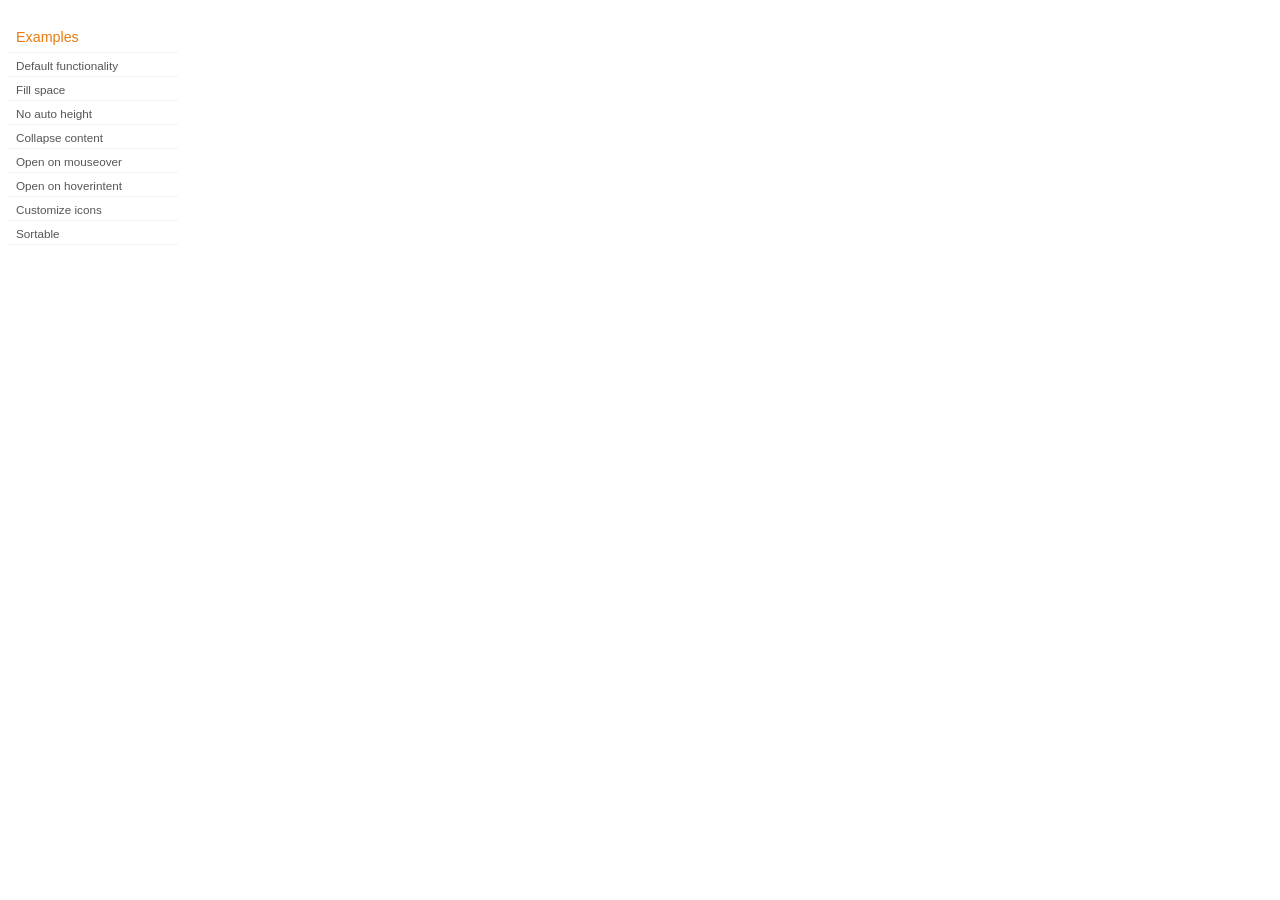
<file: js/jquery-ui-1.8.19.custom/development-bundle/demos/accordion/index.html>
<!DOCTYPE html>
<html lang="en">
<head>
	<meta charset="utf-8">
	<title>jQuery UI Accordion Demos</title>
	<link rel="stylesheet" href="../demos.css">
</head>
<body>

<div class="demos-nav">
	<h4>Examples</h4>
	<ul>
		<li class="demo-config-on"><a href="default.html">Default functionality</a></li>
		<li><a href="fillspace.html">Fill space</a></li>
		<li><a href="no-auto-height.html">No auto height</a></li>
		<li><a href="collapsible.html">Collapse content</a></li>
		<li><a href="mouseover.html">Open on mouseover</a></li>
		<li><a href="hoverintent.html">Open on hoverintent</a></li>
		<li><a href="custom-icons.html">Customize icons</a></li>
		<li><a href="sortable.html">Sortable</a></li>
	</ul>
</div>

</body>
</html>
</file>
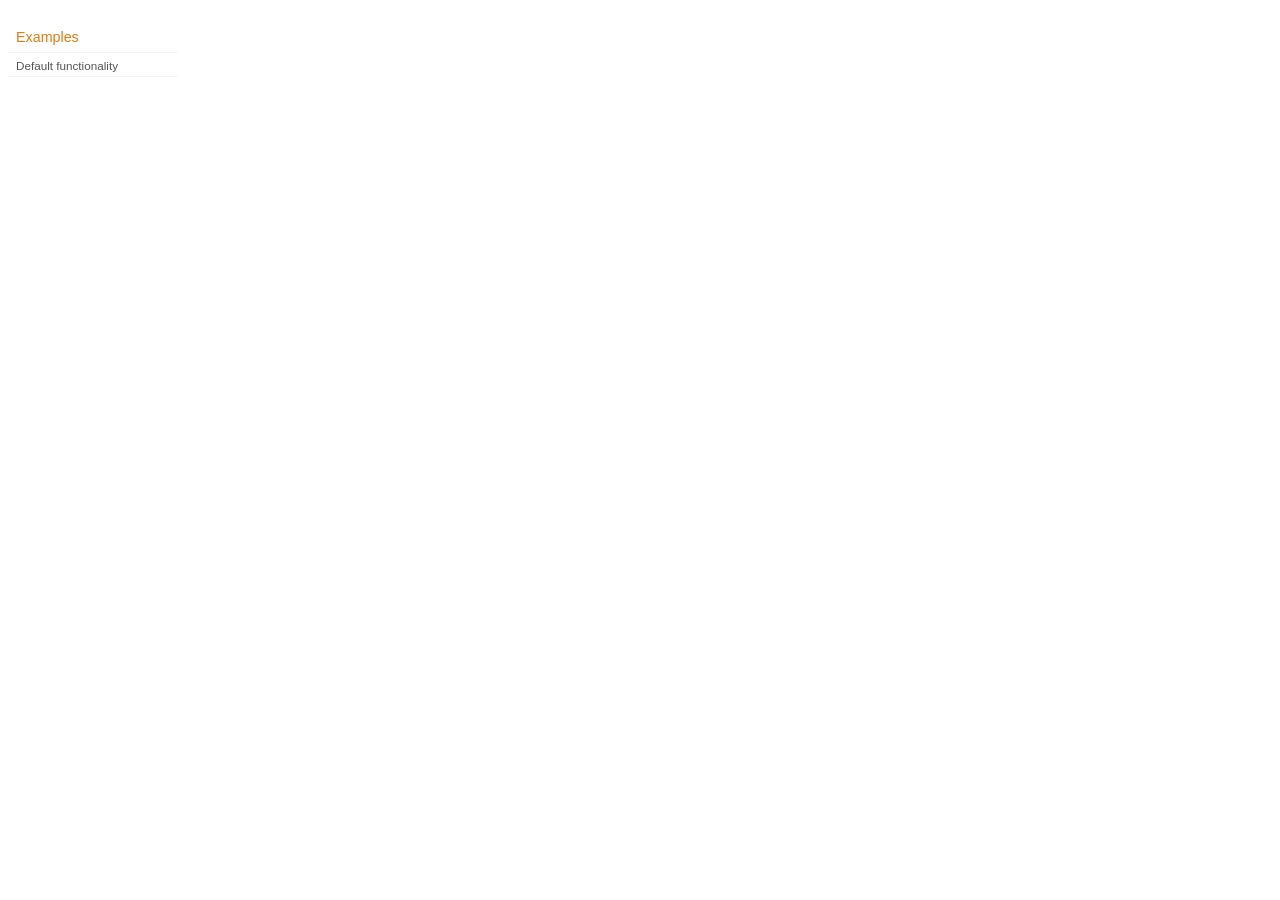
<file: js/jquery-ui-1.8.19.custom/development-bundle/demos/addClass/index.html>
<!DOCTYPE html>
<html lang="en">
<head>
	<meta charset="utf-8">
	<title>jQuery UI Effects Demos</title>
	<link rel="stylesheet" href="../demos.css">
</head>
<body>

<div class="demos-nav">
	<h4>Examples</h4>
	<ul>
		<li class="demo-config-on"><a href="default.html">Default functionality</a></li>
	</ul>
</div>

</body>
</html>
</file>
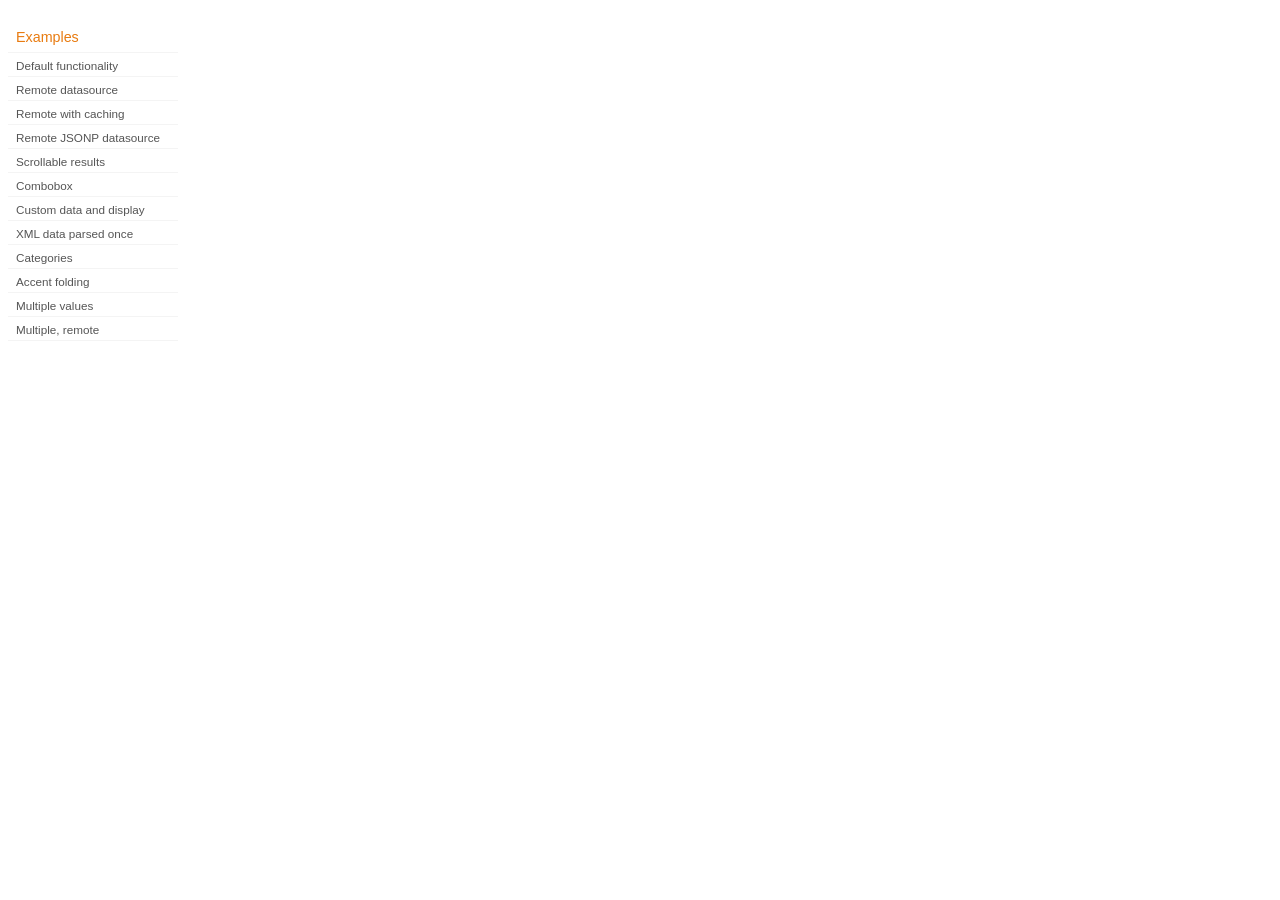
<file: js/jquery-ui-1.8.19.custom/development-bundle/demos/autocomplete/index.html>
<!DOCTYPE html>
<html lang="en">
<head>
	<meta charset="utf-8">
	<title>jQuery UI Autocomplete Demos</title>
	<link rel="stylesheet" href="../demos.css">
</head>
<body>
	<div class="demos-nav">
		<h4>Examples</h4>
		<ul>
			<li class="demo-config-on"><a href="default.html">Default functionality</a></li>
			<li><a href="remote.html">Remote datasource</a></li>
			<li><a href="remote-with-cache.html">Remote with caching</a></li>
			<li><a href="remote-jsonp.html">Remote JSONP datasource</a></li>
			<li><a href="maxheight.html">Scrollable results</a></li>
			<li><a href="combobox.html">Combobox</a></li>
			<li><a href="custom-data.html">Custom data and display</a></li>
			<li><a href="xml.html">XML data parsed once</a></li>
			<li><a href="categories.html">Categories</a></li>
			<li><a href="folding.html">Accent folding</a></li>
			<li><a href="multiple.html">Multiple values</a></li>
			<li><a href="multiple-remote.html">Multiple, remote</a></li>
		</ul>
	</div>
</body>
</html>
</file>
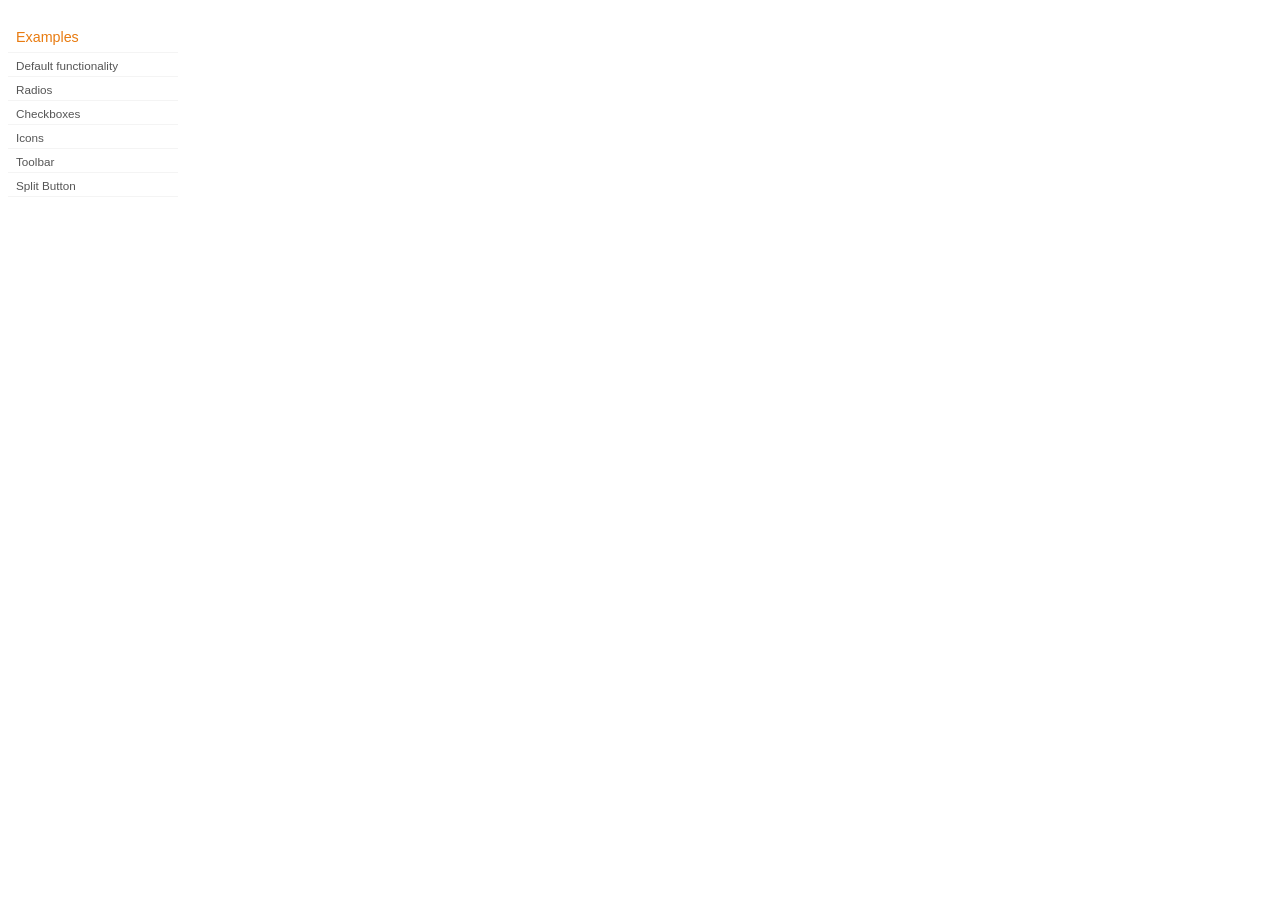
<file: js/jquery-ui-1.8.19.custom/development-bundle/demos/button/index.html>
<!DOCTYPE html>
<html lang="en">
<head>
	<meta charset="utf-8">
	<title>jQuery UI Button Demos</title>
	<link rel="stylesheet" href="../demos.css">
</head>
<body>

<div class="demos-nav">
	<h4>Examples</h4>
	<ul>
		<li class="demo-config-on"><a href="default.html">Default functionality</a></li>
		<li><a href="radio.html">Radios</a></li>
		<li><a href="checkbox.html">Checkboxes</a></li>
		<li><a href="icons.html">Icons</a></li>
		<li><a href="toolbar.html">Toolbar</a></li>
		<li><a href="splitbutton.html">Split Button</a></li>
	</ul>
</div>

</body>
</html>
</file>
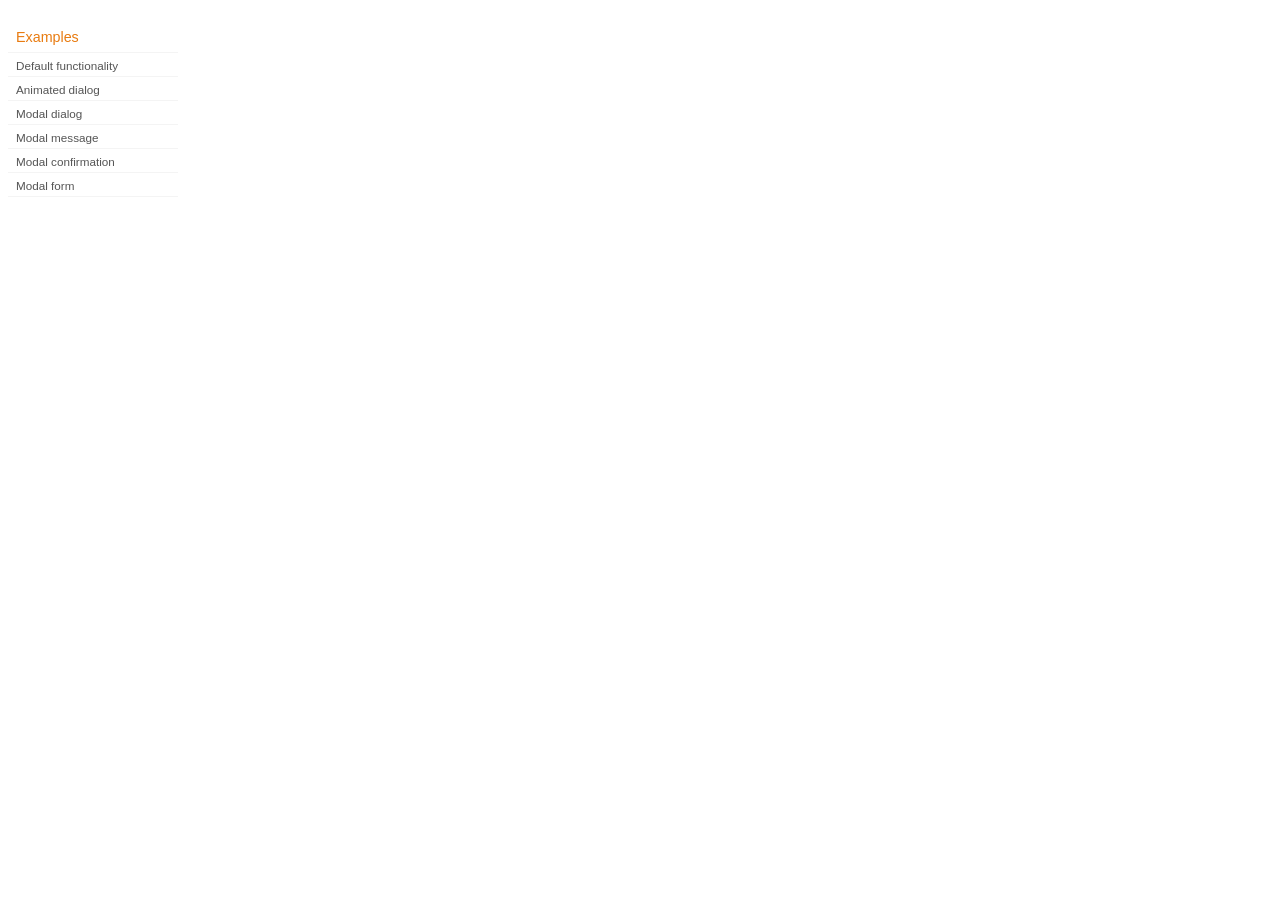
<file: js/jquery-ui-1.8.19.custom/development-bundle/demos/dialog/index.html>
<!DOCTYPE html>
<html lang="en">
<head>
	<meta charset="utf-8">
	<title>jQuery UI Dialog Demos</title>
	<link rel="stylesheet" href="../demos.css">
</head>
<body>

<div class="demos-nav">
	<h4>Examples</h4>
	<ul>
		<li class="demo-config-on"><a href="default.html">Default functionality</a></li>
		<li><a href="animated.html">Animated dialog</a></li>
		<li><a href="modal.html">Modal dialog</a></li>
		<li><a href="modal-message.html">Modal message</a></li>
		<li><a href="modal-confirmation.html">Modal confirmation</a></li>
		<li><a href="modal-form.html">Modal form</a></li>
	</ul>
</div>

</body>
</html>
</file>
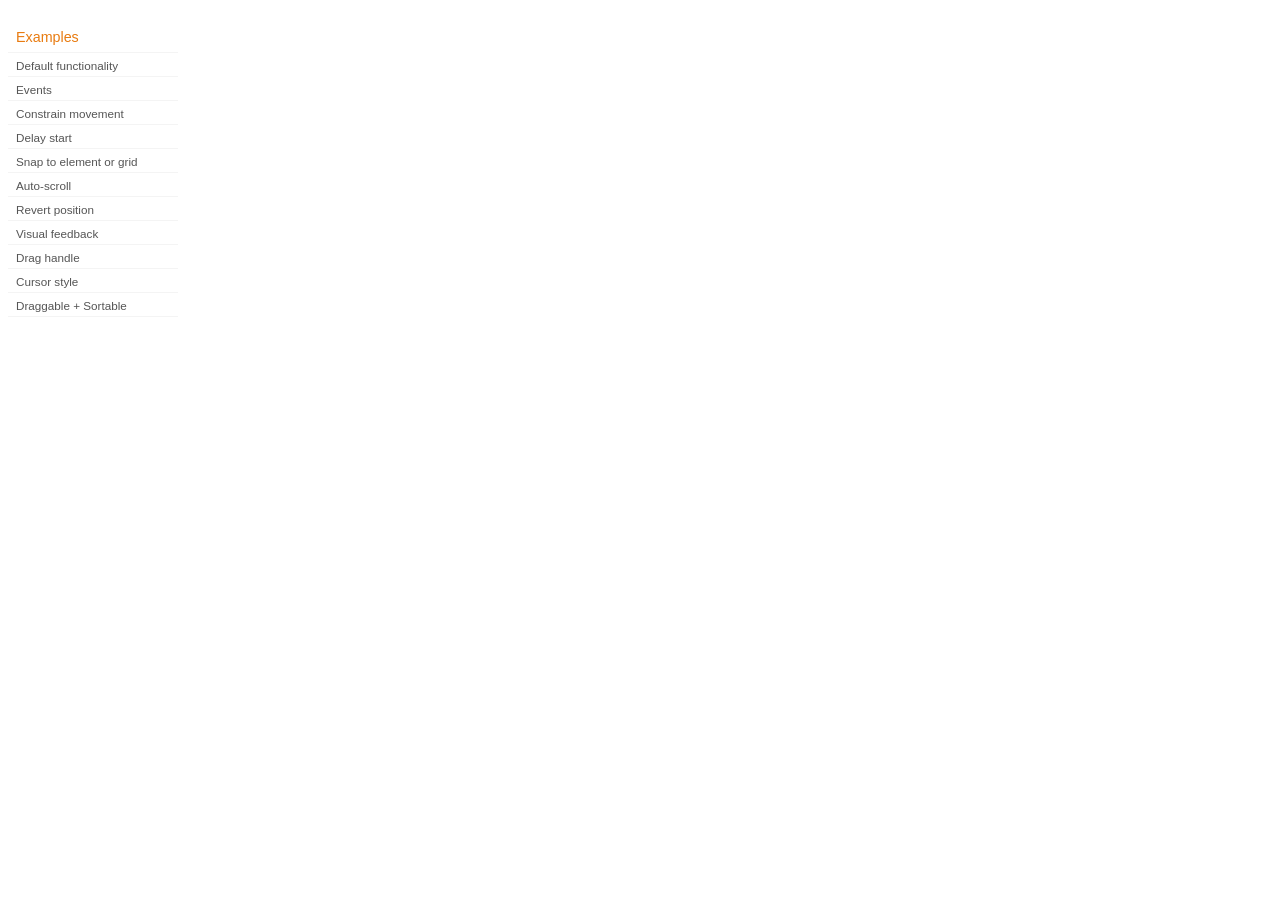
<file: js/jquery-ui-1.8.19.custom/development-bundle/demos/draggable/index.html>
<!DOCTYPE html>
<html lang="en">
<head>
	<meta charset="utf-8">
	<title>jQuery UI Draggable Demos</title>
	<link rel="stylesheet" href="../demos.css">
</head>
<body>

<div class="demos-nav">
	<h4>Examples</h4>
	<ul>
		<li class="demo-config-on"><a href="default.html">Default functionality</a></li>
		<li><a href="events.html">Events</a></li>
		<li><a href="constrain-movement.html">Constrain movement</a></li>
		<li><a href="delay-start.html">Delay start</a></li>
		<li><a href="snap-to.html">Snap to element or&#160;grid</a></li>
		<li><a href="scroll.html">Auto-scroll</a></li>
		<li><a href="revert.html">Revert position</a></li>
		<li><a href="visual-feedback.html">Visual feedback</a></li>
		<li><a href="handle.html">Drag handle</a></li>
		<li><a href="cursor-style.html">Cursor style</a></li>
		<li><a href="sortable.html">Draggable + Sortable</a></li>
	</ul>
</div>

</body>
</html>
</file>
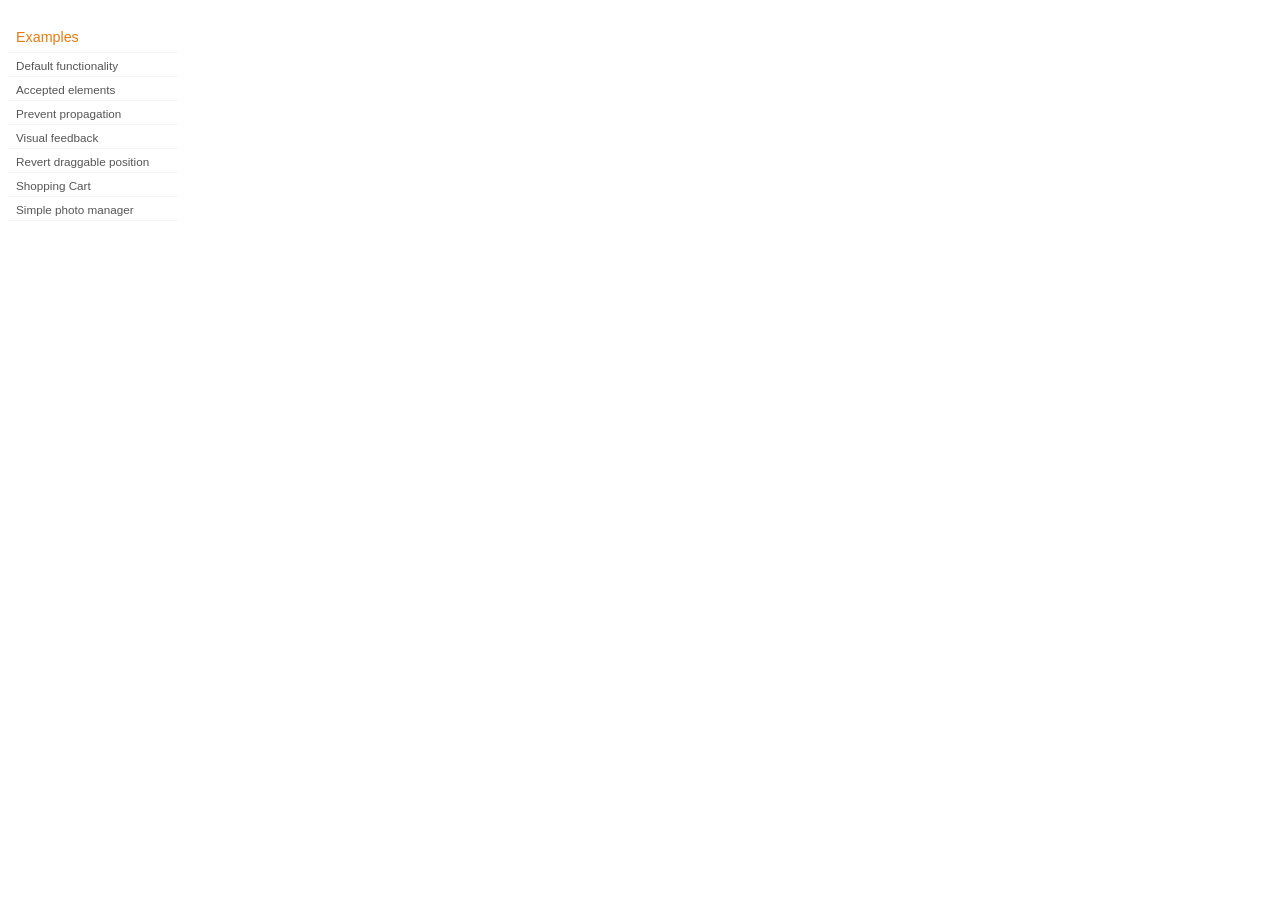
<file: js/jquery-ui-1.8.19.custom/development-bundle/demos/droppable/index.html>
<!DOCTYPE html>
<html lang="en">
<head>
	<meta charset="utf-8">
	<title>jQuery UI Droppable Demos</title>
	<link rel="stylesheet" href="../demos.css">
</head>
<body>

<div class="demos-nav">
	<h4>Examples</h4>
	<ul>
		<li class="demo-config-on"><a href="default.html">Default functionality</a></li>
		<li><a href="accepted-elements.html">Accepted elements</a></li>
		<li><a href="propagation.html">Prevent propagation</a></li>
		<li><a href="visual-feedback.html">Visual feedback</a></li>
		<li><a href="revert.html">Revert draggable position</a></li>
		<li><a href="shopping-cart.html">Shopping Cart</a></li>
		<li><a href="photo-manager.html">Simple photo manager</a></li>
	</ul>
</div>

</body>
</html>
</file>
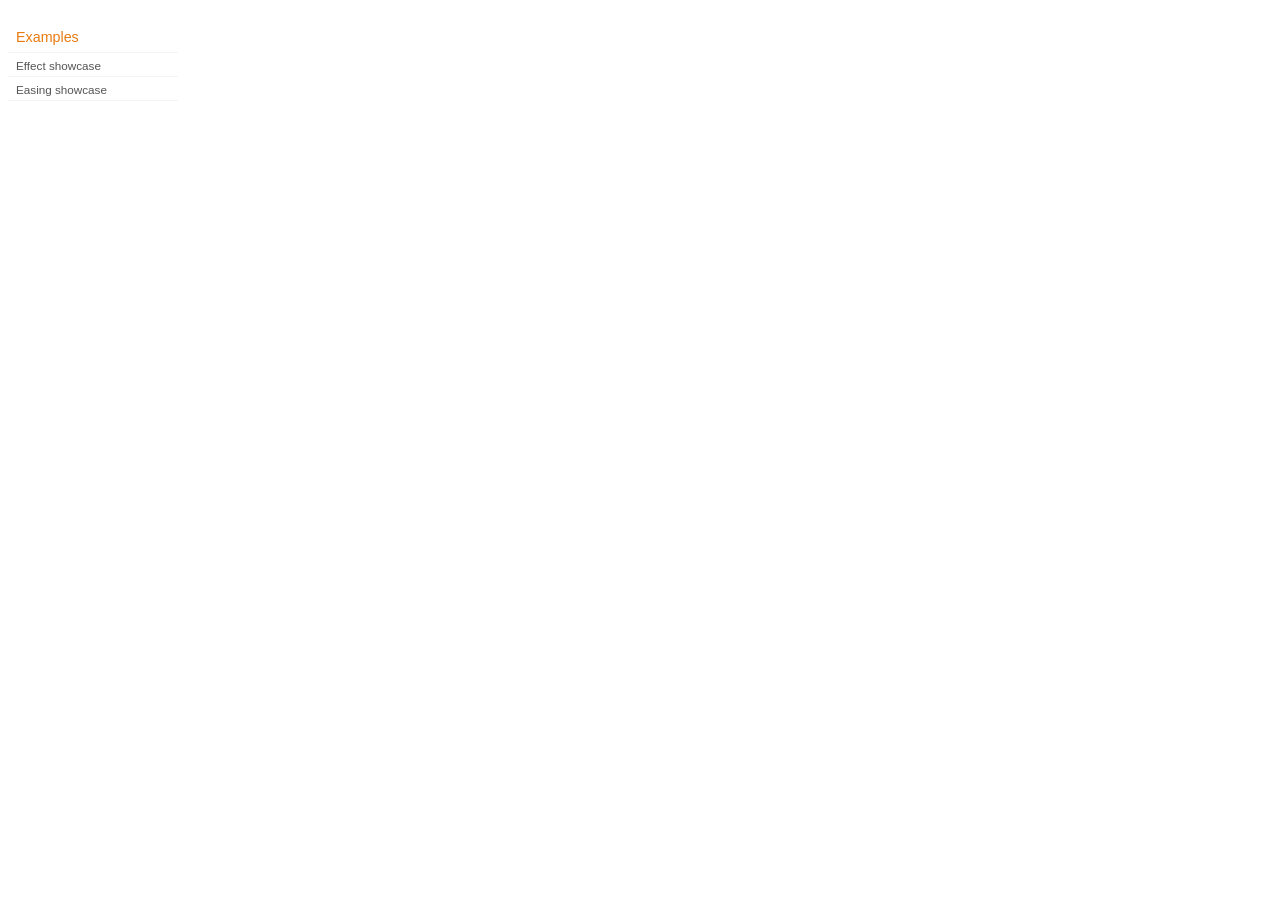
<file: js/jquery-ui-1.8.19.custom/development-bundle/demos/effect/index.html>
<!DOCTYPE html>
<html lang="en">
<head>
	<meta charset="utf-8">
	<title>jQuery UI Effects Demos</title>
	<link rel="stylesheet" href="../demos.css">
</head>
<body>

<div class="demos-nav">
	<h4>Examples</h4>
	<ul>
		<li class="demo-config-on"><a href="default.html">Effect showcase</a></li>
		<li><a href="easing.html">Easing showcase</a></li>
	</ul>
</div>

</body>
</html>
</file>
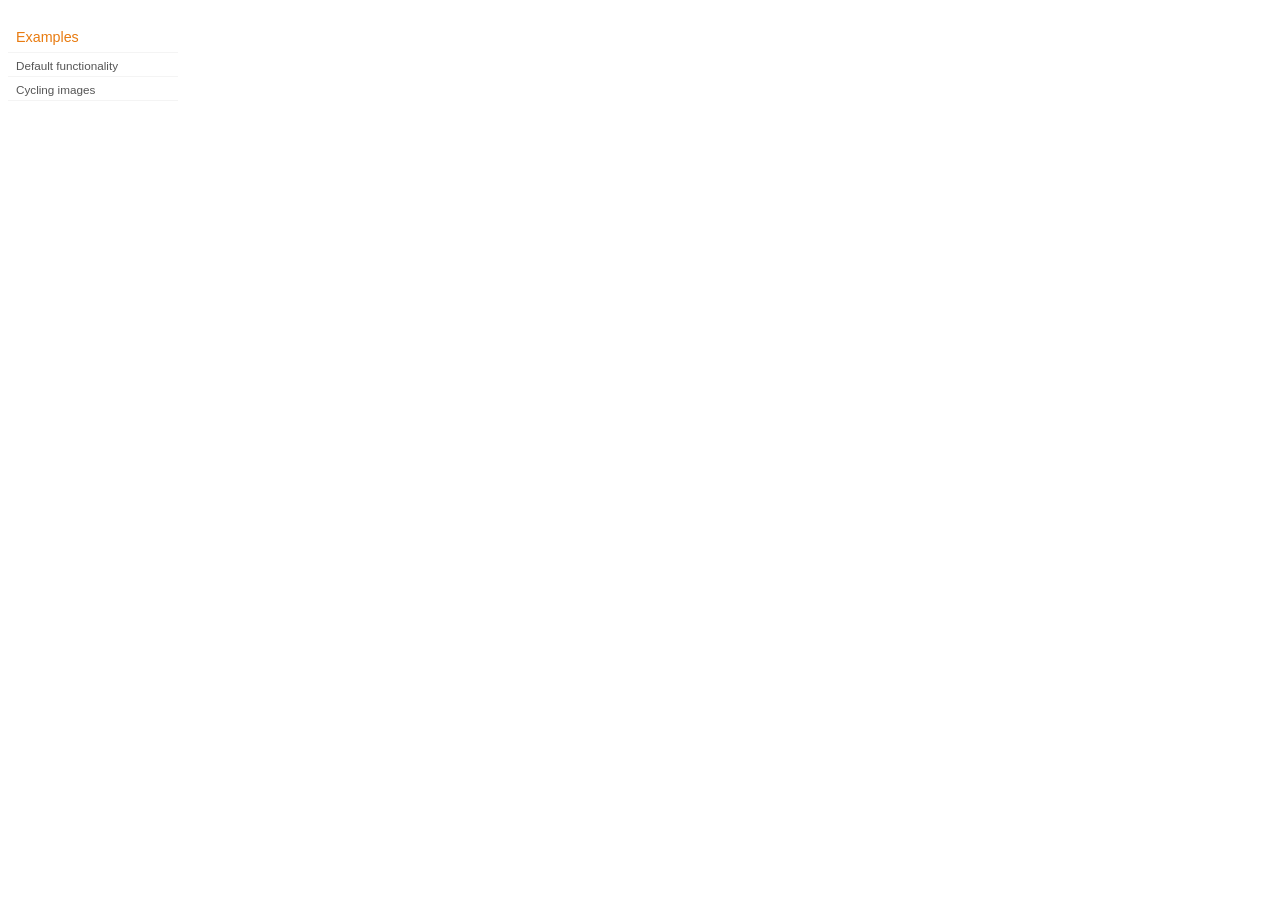
<file: js/jquery-ui-1.8.19.custom/development-bundle/demos/position/index.html>
<!DOCTYPE html>
<html lang="en">
<head>
	<meta charset="utf-8">
	<title>jQuery UI Position Demo</title>
	<link rel="stylesheet" href="../demos.css">
</head>
<body>

<div class="demos-nav">
	<h4>Examples</h4>
	<ul>
		<li class="demo-config-on"><a href="default.html">Default functionality</a></li>
		<li><a href="cycler.html">Cycling images</a></li>
	</ul>
</div>

</body>
</html>
</file>
<file: js/jquery-ui-1.8.19.custom/development-bundle/demos/demos.css>
body {
	font-size: 62.5%;
}

table {
	font-size: 1em;
}

/* Site
   -------------------------------- */

body {
	font-family: "Trebuchet MS", "Helvetica", "Arial",  "Verdana", "sans-serif";
}

/* Layout
   -------------------------------- */

.layout-grid {
	width: 960px;
}

.layout-grid td {
	vertical-align: top;
}

.layout-grid td.left-nav {
	width: 140px;
}

.layout-grid td.normal {
	border-left: 1px solid #eee;
	padding: 20px 24px;
	font-family: "Trebuchet MS", "Helvetica", "Arial",  "Verdana", "sans-serif";
}

.layout-grid td.demos {
	background: url('/images/demos_bg.jpg') no-repeat;
	height: 337px;
	overflow: hidden;
}

/* Normal
   -------------------------------- */

.normal h3,
.normal h4 {
	margin: 0;
	font-weight: normal;
}

.normal h3 {
	padding: 0 0 9px;
	font-size: 1.8em;
}

.normal h4 {
	padding-bottom: 21px;
	border-bottom: 1px dashed #999;
	font-size: 1.2em;
	font-weight: bold;
}

.normal p {
	font-size: 1.2em;
}

/* Demos */

.demos-nav, .demos-nav dt, .demos-nav dd, .demos-nav ul, .demos-nav li {
	margin: 0;
	padding: 0
}

.demos-nav {
	float: left;
	width: 170px;
	font-size: 1.3em;
}

.demos-nav dt,
.demos-nav h4 {
	margin: 0;
	padding: 0;
	font: normal 1.1em "Trebuchet MS", "Helvetica", "Arial",  "Verdana", "sans-serif";
	color: #e87b10;
}

.demos-nav dt,
.demos-nav h4 {
	margin-top: 1.5em;
	margin-bottom: 0;
	padding-left: 8px;
	padding-bottom:5px;
	line-height: 1.2em;
	border-bottom: 1px solid #F4F4F4;
}

.demos-nav dd a,
.demos-nav li a {
	border-bottom: 1px solid #F4F4F4;
	display:block;
	padding: 4px 3px 4px 8px;
	font-size: 90%;
	text-decoration: none;
	color: #555 ;
	margin:2px 0;
	height:13px;
}

.demos-nav dd a:hover,
.demos-nav dd a:focus,
.demos-nav dd a:hover,
.demos-nav dd a:focus {
	background: #f3f3f3;
	color:#000;
	-moz-border-radius: 5px; -webkit-border-radius: 5px;
}
 .demos-nav dd a.selected {
	background: #555;
	color:#ffffff;
	-moz-border-radius: 5px; -webkit-border-radius: 5px;
}


/* new styles for demo pages, added by Filament 12.29.08
eventually we should convert the font sizes to ems -- using px for now to minimize style conflicts
*/

.normal h3.demo-header { font-size:32px; padding:0 0 5px; border-bottom:1px solid #eee; text-transform: capitalize; }
.normal h4.demo-subheader { font-size:10px; text-transform: uppercase; color:#999; padding:8px 0 3px; border:0; margin:0; }
.normal a:link,
.normal a:visited { color:#1b75bb; text-decoration:none; }
.normal a:hover,
.normal a:active { color:#0b559b; }

#demo-config { padding:20px 0 0; }

#demo-frame { float:left; width:540px; height:380px; border:1px solid #ddd; overflow: auto; position: relative; }
#demo-frame h3, #demo-frame h4 { padding: 0; font-weight: bold; font-size: 1em; }

#demo-config-menu { float:right; width:180px;  }
#demo-config-menu h4 { font-size:13px; color:#666; font-weight:normal; border:0; padding-left:18px; }

#demo-config-menu ul { list-style: none; padding: 0; margin: 0; }

#demo-config-menu li { font-size:12px; padding:0 0 0 10px; margin:3px 0; zoom: 1; }

#demo-config-menu li a:link,
#demo-config-menu li a:visited { display:block; padding:1px 8px 4px; border-bottom:1px dotted #b3b3b3; }
* html #demo-config-menu li a:link,
* html #demo-config-menu li a:visited { padding:1px 8px 2px; }
#demo-config-menu li a:hover,
#demo-config-menu li a:active { background-color:#f6f6f6; }

#demo-config-menu li.demo-config-on { background: url(images/demo-config-on-tile.gif) repeat-x left center; }

#demo-config-menu li.demo-config-on a:link,
#demo-config-menu li.demo-config-on a:visited,
#demo-config-menu li.demo-config-on a:hover,
#demo-config-menu li.demo-config-on a:active { background: url(images/demo-config-on.gif) no-repeat left; padding-left:18px; color:#fff; border:0; margin-left:-10px; margin-top: 0px; margin-bottom: 0px; }

#demo-source, #demo-notes {
	clear: both;
	padding: 20px 0 0;
	font-size: 1.3em;
}

#demo-notes { width:520px; color:#333; font-size: 1em; }
#demo-notes p code, .demo-description p code { padding: 0; font-weight: bold; }
#demo-source pre, #demo-source code { padding: 0; }
code, pre { padding:8px 0 8px 20px ; font-size: 1.2em; line-height:130%;  }

#demo-source a:link,
#demo-source a:visited,
#demo-source a:hover,
#demo-source a:active { font-size:12px; padding-left:13px; background-position: left center; background-repeat: no-repeat; }

#demo-source a.source-open:link,
#demo-source a.source-open:visited,
#demo-source a.source-open:hover,
#demo-source a.source-open:active { background-image: url(images/demo-spindown-open.gif); }

#demo-source a.source-closed:link,
#demo-source a.source-closed:visited,
#demo-source a.source-closed:hover,
#demo-source a.source-closed:active { background-image: url(images/demo-spindown-closed.gif); }

div.demo {
	padding:12px;
	font-family: "Trebuchet MS", "Arial", "Helvetica", "Verdana", "sans-serif";
}

div.demo h3.docs { clear:left; font-size:12px; font-weight:normal; padding:0 0 1em; margin:0; }

div.demo-description {
	clear:both;
	padding:12px;
	font-family: "Trebuchet MS", "Arial", "Helvetica", "Verdana", "sans-serif";
	font-size: 1.3em;
	line-height: 1.4em;
}

.ui-draggable, .ui-droppable {
	background-position: top left;
}

.left-nav .demos-nav {
	padding-right: 10px;
}

#demo-link { font-size:11px;  padding-top: 6px; clear: both; overflow: hidden; }
#demo-link a span.ui-icon { float:left; margin-right:3px; }

/* Component containers
----------------------------------*/
#widget-docs .ui-widget { font-family: Trebuchet MS,Verdana,Arial,sans-serif; font-size: 1em; }
#widget-docs .ui-widget input, #widget-docs .ui-widget select, #widget-docs .ui-widget textarea, #widget-docs .ui-widget button { font-family: Trebuchet MS,Verdana,Arial,sans-serif; font-size: 1em; }
#widget-docs .ui-widget-header { border: 1px solid #ffffff; background: #464646 url(images/464646_40x100_textures_01_flat_100.png) 50% 50% repeat-x; color: #ffffff; font-weight: bold; }
#widget-docs .ui-widget-header a { color: #ffffff; }
#widget-docs .ui-widget-content { border: 1px solid #ffffff; background: #ffffff url(images/ffffff_40x100_textures_01_flat_75.png) 50% 50% repeat-x; color: #222222; }
#widget-docs .ui-widget-content a { color: #222222; }

/* Interaction states
----------------------------------*/
#widget-docs .ui-state-default, #widget-docs .ui-widget-content #widget-docs .ui-state-default { border: 1px solid #666666; background: #555555 url(images/555555_40x100_textures_03_highlight_soft_75.png) 50% 50% repeat-x; font-weight: normal; color: #ffffff; outline: none; }
#widget-docs .ui-state-default a { color: #ffffff; text-decoration: none; outline: none; }
#widget-docs .ui-state-hover, #widget-docs .ui-widget-content #widget-docs .ui-state-hover, #widget-docs .ui-state-focus, #widget-docs .ui-widget-content #widget-docs .ui-state-focus { border: 1px solid #666666; background: #444444 url(images/444444_40x100_textures_03_highlight_soft_60.png) 50% 50% repeat-x; font-weight: normal; color: #ffffff; outline: none; }
#widget-docs .ui-state-hover a { color: #ffffff; text-decoration: none; outline: none; }
#widget-docs .ui-state-active, #widget-docs .ui-widget-content #widget-docs .ui-state-active { border: 1px solid #666666; background: #ffffff url(images/ffffff_40x100_textures_01_flat_65.png) 50% 50% repeat-x; font-weight: normal; color: #F6921E; outline: none; }
#widget-docs .ui-state-active a { color: #F6921E; outline: none; text-decoration: none; }

/* Interaction Cues
----------------------------------*/
#widget-docs .ui-state-highlight, #widget-docs .ui-widget-content #widget-docs .ui-state-highlight {border: 1px solid #fcefa1; background: #fbf9ee url(images/fbf9ee_40x100_textures_02_glass_55.png) 50% 50% repeat-x; color: #363636; }
#widget-docs .ui-state-error, #widget-docs .ui-widget-content #widget-docs .ui-state-error {border: 1px solid #cd0a0a; background: #fef1ec url(images/fef1ec_40x100_textures_05_inset_soft_95.png) 50% bottom repeat-x; color: #cd0a0a; }
#widget-docs .ui-state-error-text, #widget-docs .ui-widget-content #widget-docs .ui-state-error-text { color: #cd0a0a; }
#widget-docs .ui-state-disabled, #widget-docs .ui-widget-content #widget-docs .ui-state-disabled { opacity: .35; filter:Alpha(Opacity=35); background-image: none; }
#widget-docs .ui-priority-primary, #widget-docs .ui-widget-content #widget-docs .ui-priority-primary { font-weight: bold; }
#widget-docs .ui-priority-secondary, #widget-docs .ui-widget-content #widget-docs .ui-priority-secondary { opacity: .7; filter:Alpha(Opacity=70); font-weight: normal; }

/* Icons
----------------------------------*/

/* states and images */
#demo-frame-wrapper .ui-icon, #widget-docs .ui-icon { width: 16px; height: 16px; background-image: url(images/222222_256x240_icons_icons.png); }
#widget-docs .ui-widget-content .ui-icon {background-image: url(images/222222_256x240_icons_icons.png); }
#widget-docs .ui-widget-header .ui-icon {background-image: url(images/222222_256x240_icons_icons.png); }
#widget-docs .ui-state-default .ui-icon { background-image: url(images/888888_256x240_icons_icons.png); }
#widget-docs .ui-state-hover .ui-icon, #widget-docs .ui-state-focus .ui-icon {background-image: url(images/454545_256x240_icons_icons.png); }
#widget-docs .ui-state-active .ui-icon {background-image: url(images/454545_256x240_icons_icons.png); }
#widget-docs .ui-state-highlight .ui-icon {background-image: url(images/2e83ff_256x240_icons_icons.png); }
#widget-docs .ui-state-error .ui-icon, #widget-docs .ui-state-error-text .ui-icon {background-image: url(images/cd0a0a_256x240_icons_icons.png); }


/* Misc visuals
----------------------------------*/

/* Corner radius */
#widget-docs .ui-corner-tl { -moz-border-radius-topleft: 4px; -webkit-border-top-left-radius: 4px; }
#widget-docs .ui-corner-tr { -moz-border-radius-topright: 4px; -webkit-border-top-right-radius: 4px; }
#widget-docs .ui-corner-bl { -moz-border-radius-bottomleft: 4px; -webkit-border-bottom-left-radius: 4px; }
#widget-docs .ui-corner-br { -moz-border-radius-bottomright: 4px; -webkit-border-bottom-right-radius: 4px; }
#widget-docs .ui-corner-top { -moz-border-radius-topleft: 4px; -webkit-border-top-left-radius: 4px; -moz-border-radius-topright: 4px; -webkit-border-top-right-radius: 4px; }
#widget-docs .ui-corner-bottom { -moz-border-radius-bottomleft: 4px; -webkit-border-bottom-left-radius: 4px; -moz-border-radius-bottomright: 4px; -webkit-border-bottom-right-radius: 4px; }
#widget-docs .ui-corner-right {  -moz-border-radius-topright: 4px; -webkit-border-top-right-radius: 4px; -moz-border-radius-bottomright: 4px; -webkit-border-bottom-right-radius: 4px; }
#widget-docs .ui-corner-left { -moz-border-radius-topleft: 4px; -webkit-border-top-left-radius: 4px; -moz-border-radius-bottomleft: 4px; -webkit-border-bottom-left-radius: 4px; }
#widget-docs .ui-corner-all { -moz-border-radius: 4px; -webkit-border-radius: 4px; }

/* Overlays */
#widget-docs .ui-widget-overlay { background: #aaaaaa url(images/aaaaaa_40x100_textures_01_flat_0.png) 50% 50% repeat-x; opacity: .30;filter:Alpha(Opacity=30); }
#widget-docs .ui-widget-shadow { margin: -8px 0 0 -8px; padding: 8px; background: #aaaaaa url(images/aaaaaa_40x100_textures_01_flat_0.png) 50% 50% repeat-x; opacity: .30;filter:Alpha(Opacity=30); -moz-border-radius: 8px; -webkit-border-radius: 8px; }

/*
----------------------------------*/

#widget-docs { margin:20px 0 0; border: none; }

#widget-docs h2, #widget-docs h3, #widget-docs h4, #widget-docs p, #widget-docs ul, #widget-docs code { margin:0; padding:0; }
#widget-docs code { display:block; color:#444; font-size:.9em; margin:0 0 1em; }
#widget-docs code strong { color:#000; }
#widget-docs p { margin:0 3em 1.2em 0; }
#widget-docs p.intro { font-size:13px; color:#666; line-height:1.3; }
#widget-docs ul { list-style-type: none; }

#widget-docs h2 { font-size:16px; margin:1.2em 0 .5em; }
#widget-docs h3 { font-size:14px; color:#e6820E; margin:1.5em 0 .5em; }
.normal #widget-docs h4 { font-size:12px; color:#000; border:0; margin:0 0 .5em; }

#docs-overview-main { width:400px; }
#docs-overview-sidebar { float:right; width:200px; }
#docs-overview-sidebar a span { color:#666; }
#widget-docs #docs-overview-main p { margin-right:0; }
#widget-docs #docs-overview-sidebar h4 { padding-left:0; }

.docs-list-header { float:left; width:100%; margin:10px 0 0; border-bottom:1px solid #eee; }
#widget-docs .docs-list-header h2 { float:left; margin:0; }
#widget-docs .docs-list-header p { float:right; margin:5px 0; font-size:11px; }

.docs-list { float:left; width:100%; padding:0 0 10px; }
.docs-list .param-header { float:left; clear:left; width:100%; padding:8px 0; border-top:1px solid #eee; }
#widget-docs .param-header h3, #widget-docs .param-header p { margin:0; float:left; }
#widget-docs .param-header h3 { width:50%; }
#widget-docs .param-header h3 span { background: url(images/demo-spindown-closed.gif) no-repeat left; padding-left:13px; }
#widget-docs .param-open .param-header h3 span { background: url(images/demo-spindown-open.gif) no-repeat left; }
#widget-docs .param-header p { width:24%; }
#widget-docs .param-header p.param-type span { background: url(images/icon-docs-info.gif) no-repeat left; cursor:pointer; border-bottom:1px dashed #ccc; padding-left:15px; }

.param-details { padding-left:13px; }
.param-args { margin:0 0 1.5em; border-top:1px dotted #ccc;}
.param-args td { padding:3px 30px 3px 5px; border-bottom:1px dotted #ccc;  }


/* overrides for ui-tab styles */
#widget-docs ul.ui-tabs-nav { padding:0 0 0 8px; }
#widget-docs .ui-tabs-nav li { margin:5px 5px 0 0; }

#widget-docs .ui-tabs-nav li a:link,
#widget-docs .ui-tabs-nav li a:visited,
#widget-docs .ui-tabs-nav li a:hover,
#widget-docs .ui-tabs-nav li a:active { font-size:14px; padding:4px 1.2em 3px; color:#fff; }

#widget-docs .ui-tabs-nav li.ui-tabs-selected a:link,
#widget-docs .ui-tabs-nav li.ui-tabs-selected a:visited,
#widget-docs .ui-tabs-nav li.ui-tabs-selected a:hover,
#widget-docs .ui-tabs-nav li.ui-tabs-selected a:active { color:#e6820E; }

#widget-docs .ui-tabs-panel { padding:20px 9px; font-size:12px; line-height:1.4; color:#000; }

#widget-docs .ui-widget-content a:link,
#widget-docs .ui-widget-content a:visited { color:#1b75bb; text-decoration:none; }
#widget-docs .ui-widget-content a:hover,
#widget-docs .ui-widget-content a:active { color:#0b559b; }
</file>
